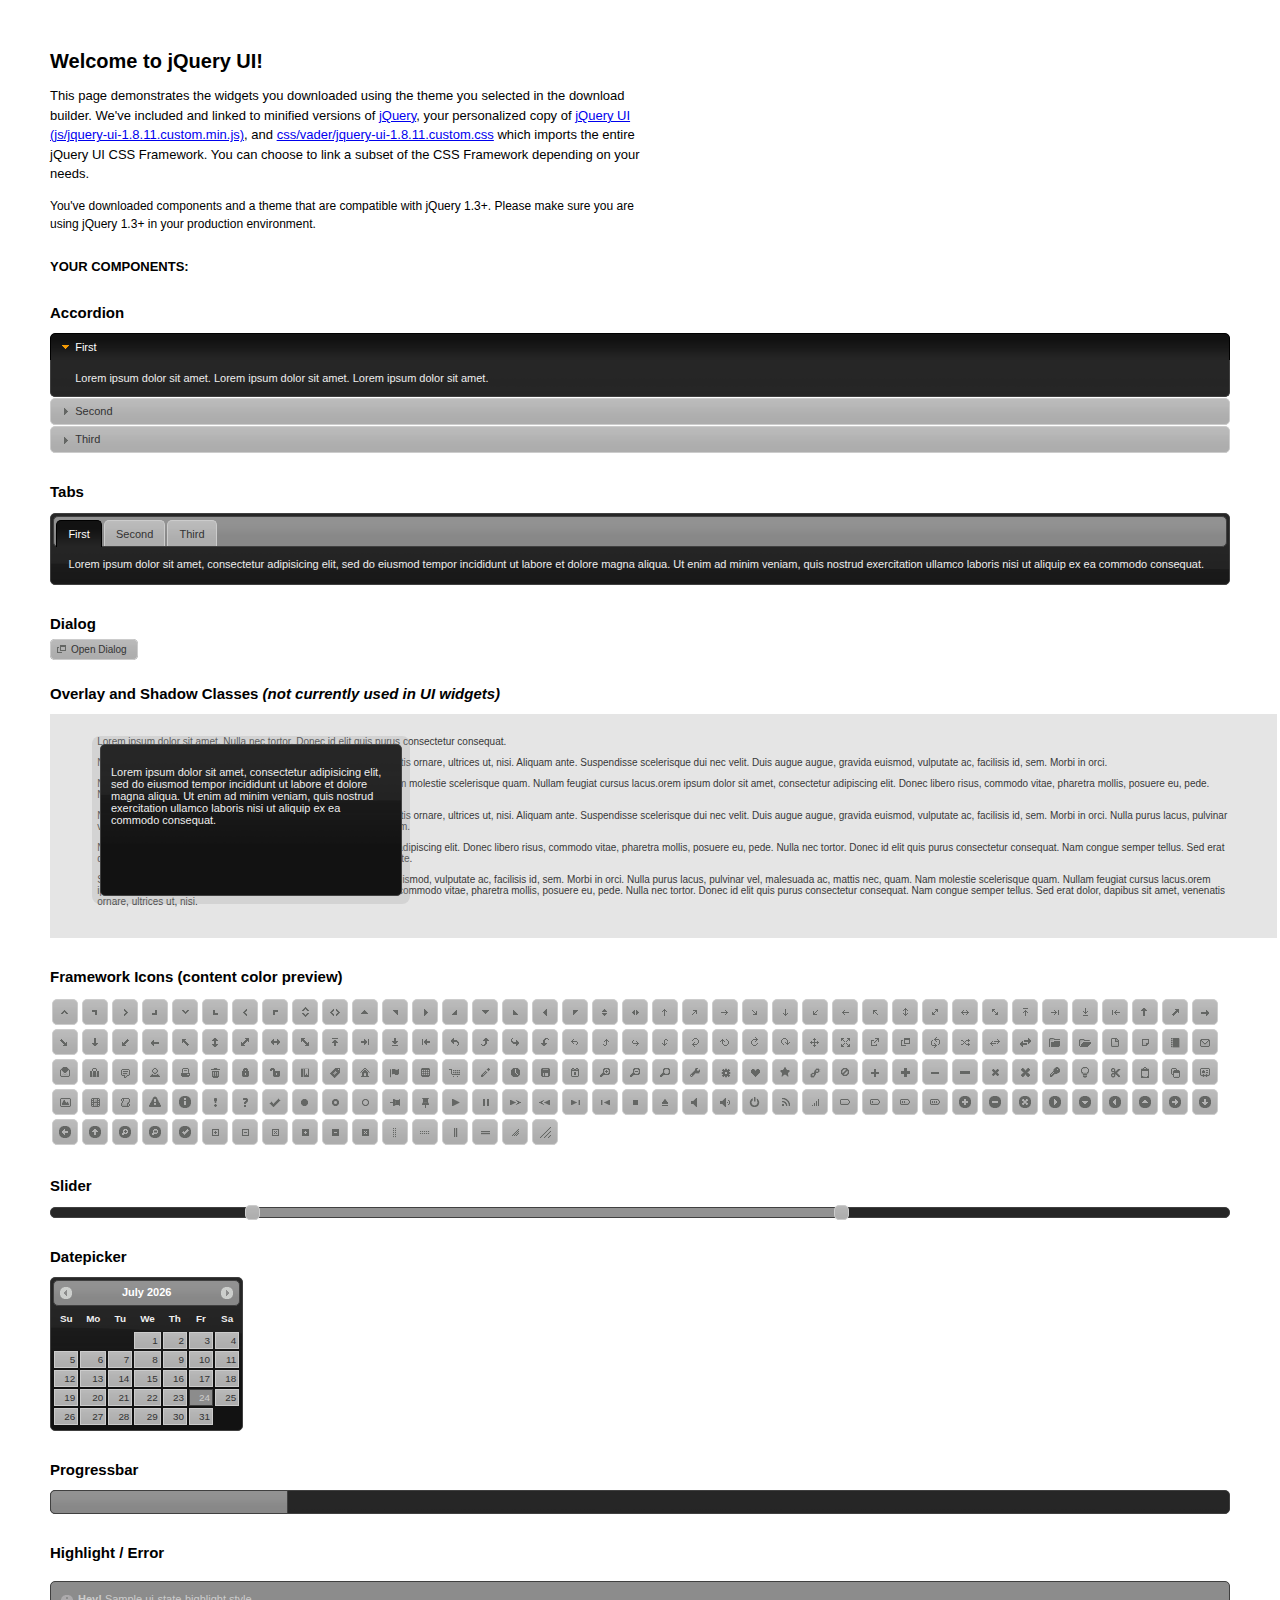
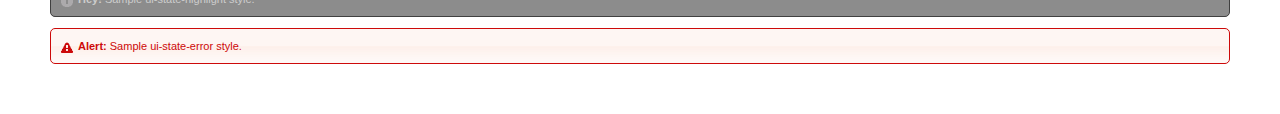
<file: src/jqueryui/index.html>
<!DOCTYPE html>
<html>
	<head>
		<meta http-equiv="Content-Type" content="text/html; charset=iso-8859-1" />
		<title>jQuery UI Example Page</title>
		<link type="text/css" href="css/vader/jquery-ui-1.8.11.custom.css" rel="stylesheet" />	
		<script type="text/javascript" src="js/jquery-1.5.1.min.js"></script>
		<script type="text/javascript" src="js/jquery-ui-1.8.11.custom.min.js"></script>
		<script type="text/javascript">
			$(function(){

				// Accordion
				$("#accordion").accordion({ header: "h3" });
	
				// Tabs
				$('#tabs').tabs();
	

				// Dialog			
				$('#dialog').dialog({
					autoOpen: false,
					width: 600,
					buttons: {
						"Ok": function() { 
							$(this).dialog("close"); 
						}, 
						"Cancel": function() { 
							$(this).dialog("close"); 
						} 
					}
				});
				
				// Dialog Link
				$('#dialog_link').click(function(){
					$('#dialog').dialog('open');
					return false;
				});

				// Datepicker
				$('#datepicker').datepicker({
					inline: true
				});
				
				// Slider
				$('#slider').slider({
					range: true,
					values: [17, 67]
				});
				
				// Progressbar
				$("#progressbar").progressbar({
					value: 20 
				});
				
				//hover states on the static widgets
				$('#dialog_link, ul#icons li').hover(
					function() { $(this).addClass('ui-state-hover'); }, 
					function() { $(this).removeClass('ui-state-hover'); }
				);
				
			});
		</script>
		<style type="text/css">
			/*demo page css*/
			body{ font: 62.5% "Trebuchet MS", sans-serif; margin: 50px;}
			.demoHeaders { margin-top: 2em; }
			#dialog_link {padding: .4em 1em .4em 20px;text-decoration: none;position: relative;}
			#dialog_link span.ui-icon {margin: 0 5px 0 0;position: absolute;left: .2em;top: 50%;margin-top: -8px;}
			ul#icons {margin: 0; padding: 0;}
			ul#icons li {margin: 2px; position: relative; padding: 4px 0; cursor: pointer; float: left;  list-style: none;}
			ul#icons span.ui-icon {float: left; margin: 0 4px;}
		</style>	
	</head>
	<body>
	<h1>Welcome to jQuery UI!</h1>
	<p style="font-size: 1.3em; line-height: 1.5; margin: 1em 0; width: 50%;">This page demonstrates the widgets you downloaded using the theme you selected in the download builder. We've included and linked to minified versions of <a href="js/jquery-1.5.1.min.js">jQuery</a>, your personalized copy of <a href="js/jquery-ui-1.8.11.custom.min.js">jQuery UI (js/jquery-ui-1.8.11.custom.min.js)</a>, and <a href="css/vader/jquery-ui-1.8.11.custom.css">css/vader/jquery-ui-1.8.11.custom.css</a> which imports the entire jQuery UI CSS Framework. You can choose to link a subset of the CSS Framework depending on your needs. </p>
	<p style="font-size: 1.2em; line-height: 1.5; margin: 1em 0; width: 50%;">You've downloaded components and a theme that are compatible with jQuery 1.3+. Please make sure you are using jQuery 1.3+ in your production environment.</p>	

	<p style="font-weight: bold; margin: 2em 0 1em; font-size: 1.3em;">YOUR COMPONENTS:</p>
		
		<!-- Accordion -->
		<h2 class="demoHeaders">Accordion</h2>
		<div id="accordion">
			<div>
				<h3><a href="#">First</a></h3>
				<div>Lorem ipsum dolor sit amet. Lorem ipsum dolor sit amet. Lorem ipsum dolor sit amet.</div>
			</div>
			<div>
				<h3><a href="#">Second</a></h3>
				<div>Phasellus mattis tincidunt nibh.</div>
			</div>
			<div>
				<h3><a href="#">Third</a></h3>
				<div>Nam dui erat, auctor a, dignissim quis.</div>
			</div>
		</div>
	
		<!-- Tabs -->
		<h2 class="demoHeaders">Tabs</h2>
		<div id="tabs">
			<ul>
				<li><a href="#tabs-1">First</a></li>
				<li><a href="#tabs-2">Second</a></li>
				<li><a href="#tabs-3">Third</a></li>
			</ul>
			<div id="tabs-1">Lorem ipsum dolor sit amet, consectetur adipisicing elit, sed do eiusmod tempor incididunt ut labore et dolore magna aliqua. Ut enim ad minim veniam, quis nostrud exercitation ullamco laboris nisi ut aliquip ex ea commodo consequat.</div>
			<div id="tabs-2">Phasellus mattis tincidunt nibh. Cras orci urna, blandit id, pretium vel, aliquet ornare, felis. Maecenas scelerisque sem non nisl. Fusce sed lorem in enim dictum bibendum.</div>
			<div id="tabs-3">Nam dui erat, auctor a, dignissim quis, sollicitudin eu, felis. Pellentesque nisi urna, interdum eget, sagittis et, consequat vestibulum, lacus. Mauris porttitor ullamcorper augue.</div>
		</div>
	
		<!-- Dialog NOTE: Dialog is not generated by UI in this demo so it can be visually styled in themeroller-->
		<h2 class="demoHeaders">Dialog</h2>
		<p><a href="#" id="dialog_link" class="ui-state-default ui-corner-all"><span class="ui-icon ui-icon-newwin"></span>Open Dialog</a></p>
		
		
		<h2 class="demoHeaders">Overlay and Shadow Classes <em>(not currently used in UI widgets)</em></h2>
		<div style="position: relative; width: 96%; height: 200px; padding:1% 4%; overflow:hidden;" class="fakewindowcontain">
			<p>Lorem ipsum dolor sit amet,  Nulla nec tortor. Donec id elit quis purus consectetur consequat. </p><p>Nam congue semper tellus. Sed erat dolor, dapibus sit amet, venenatis ornare, ultrices ut, nisi. Aliquam ante. Suspendisse scelerisque dui nec velit. Duis augue augue, gravida euismod, vulputate ac, facilisis id, sem. Morbi in orci. </p><p>Nulla purus lacus, pulvinar vel, malesuada ac, mattis nec, quam. Nam molestie scelerisque quam. Nullam feugiat cursus lacus.orem ipsum dolor sit amet, consectetur adipiscing elit. Donec libero risus, commodo vitae, pharetra mollis, posuere eu, pede. Nulla nec tortor. Donec id elit quis purus consectetur consequat. </p><p>Nam congue semper tellus. Sed erat dolor, dapibus sit amet, venenatis ornare, ultrices ut, nisi. Aliquam ante. Suspendisse scelerisque dui nec velit. Duis augue augue, gravida euismod, vulputate ac, facilisis id, sem. Morbi in orci. Nulla purus lacus, pulvinar vel, malesuada ac, mattis nec, quam. Nam molestie scelerisque quam. </p><p>Nullam feugiat cursus lacus.orem ipsum dolor sit amet, consectetur adipiscing elit. Donec libero risus, commodo vitae, pharetra mollis, posuere eu, pede. Nulla nec tortor. Donec id elit quis purus consectetur consequat. Nam congue semper tellus. Sed erat dolor, dapibus sit amet, venenatis ornare, ultrices ut, nisi. Aliquam ante. </p><p>Suspendisse scelerisque dui nec velit. Duis augue augue, gravida euismod, vulputate ac, facilisis id, sem. Morbi in orci. Nulla purus lacus, pulvinar vel, malesuada ac, mattis nec, quam. Nam molestie scelerisque quam. Nullam feugiat cursus lacus.orem ipsum dolor sit amet, consectetur adipiscing elit. Donec libero risus, commodo vitae, pharetra mollis, posuere eu, pede. Nulla nec tortor. Donec id elit quis purus consectetur consequat. Nam congue semper tellus. Sed erat dolor, dapibus sit amet, venenatis ornare, ultrices ut, nisi. </p>
			
			<!-- ui-dialog -->
			<div class="ui-overlay"><div class="ui-widget-overlay"></div><div class="ui-widget-shadow ui-corner-all" style="width: 302px; height: 152px; position: absolute; left: 50px; top: 30px;"></div></div>
			<div style="position: absolute; width: 280px; height: 130px;left: 50px; top: 30px; padding: 10px;" class="ui-widget ui-widget-content ui-corner-all">
				<div class="ui-dialog-content ui-widget-content" style="background: none; border: 0;">
					<p>Lorem ipsum dolor sit amet, consectetur adipisicing elit, sed do eiusmod tempor incididunt ut labore et dolore magna aliqua. Ut enim ad minim veniam, quis nostrud exercitation ullamco laboris nisi ut aliquip ex ea commodo consequat.</p>
				</div>
			</div>
		
		</div>

		
		<!-- ui-dialog -->
		<div id="dialog" title="Dialog Title">
			<p>Lorem ipsum dolor sit amet, consectetur adipisicing elit, sed do eiusmod tempor incididunt ut labore et dolore magna aliqua. Ut enim ad minim veniam, quis nostrud exercitation ullamco laboris nisi ut aliquip ex ea commodo consequat.</p>
		</div>
			
				
				
		<h2 class="demoHeaders">Framework Icons (content color preview)</h2>
		<ul id="icons" class="ui-widget ui-helper-clearfix">
		
		<li class="ui-state-default ui-corner-all" title=".ui-icon-carat-1-n"><span class="ui-icon ui-icon-carat-1-n"></span></li>
		<li class="ui-state-default ui-corner-all" title=".ui-icon-carat-1-ne"><span class="ui-icon ui-icon-carat-1-ne"></span></li>
		<li class="ui-state-default ui-corner-all" title=".ui-icon-carat-1-e"><span class="ui-icon ui-icon-carat-1-e"></span></li>
		
		<li class="ui-state-default ui-corner-all" title=".ui-icon-carat-1-se"><span class="ui-icon ui-icon-carat-1-se"></span></li>
		<li class="ui-state-default ui-corner-all" title=".ui-icon-carat-1-s"><span class="ui-icon ui-icon-carat-1-s"></span></li>
		<li class="ui-state-default ui-corner-all" title=".ui-icon-carat-1-sw"><span class="ui-icon ui-icon-carat-1-sw"></span></li>
		<li class="ui-state-default ui-corner-all" title=".ui-icon-carat-1-w"><span class="ui-icon ui-icon-carat-1-w"></span></li>
		<li class="ui-state-default ui-corner-all" title=".ui-icon-carat-1-nw"><span class="ui-icon ui-icon-carat-1-nw"></span></li>
		<li class="ui-state-default ui-corner-all" title=".ui-icon-carat-2-n-s"><span class="ui-icon ui-icon-carat-2-n-s"></span></li>
		<li class="ui-state-default ui-corner-all" title=".ui-icon-carat-2-e-w"><span class="ui-icon ui-icon-carat-2-e-w"></span></li>
		<li class="ui-state-default ui-corner-all" title=".ui-icon-triangle-1-n"><span class="ui-icon ui-icon-triangle-1-n"></span></li>
		<li class="ui-state-default ui-corner-all" title=".ui-icon-triangle-1-ne"><span class="ui-icon ui-icon-triangle-1-ne"></span></li>
		
		<li class="ui-state-default ui-corner-all" title=".ui-icon-triangle-1-e"><span class="ui-icon ui-icon-triangle-1-e"></span></li>
		<li class="ui-state-default ui-corner-all" title=".ui-icon-triangle-1-se"><span class="ui-icon ui-icon-triangle-1-se"></span></li>
		<li class="ui-state-default ui-corner-all" title=".ui-icon-triangle-1-s"><span class="ui-icon ui-icon-triangle-1-s"></span></li>
		<li class="ui-state-default ui-corner-all" title=".ui-icon-triangle-1-sw"><span class="ui-icon ui-icon-triangle-1-sw"></span></li>
		<li class="ui-state-default ui-corner-all" title=".ui-icon-triangle-1-w"><span class="ui-icon ui-icon-triangle-1-w"></span></li>
		<li class="ui-state-default ui-corner-all" title=".ui-icon-triangle-1-nw"><span class="ui-icon ui-icon-triangle-1-nw"></span></li>
		<li class="ui-state-default ui-corner-all" title=".ui-icon-triangle-2-n-s"><span class="ui-icon ui-icon-triangle-2-n-s"></span></li>
		<li class="ui-state-default ui-corner-all" title=".ui-icon-triangle-2-e-w"><span class="ui-icon ui-icon-triangle-2-e-w"></span></li>
		<li class="ui-state-default ui-corner-all" title=".ui-icon-arrow-1-n"><span class="ui-icon ui-icon-arrow-1-n"></span></li>
		
		<li class="ui-state-default ui-corner-all" title=".ui-icon-arrow-1-ne"><span class="ui-icon ui-icon-arrow-1-ne"></span></li>
		<li class="ui-state-default ui-corner-all" title=".ui-icon-arrow-1-e"><span class="ui-icon ui-icon-arrow-1-e"></span></li>
		<li class="ui-state-default ui-corner-all" title=".ui-icon-arrow-1-se"><span class="ui-icon ui-icon-arrow-1-se"></span></li>
		<li class="ui-state-default ui-corner-all" title=".ui-icon-arrow-1-s"><span class="ui-icon ui-icon-arrow-1-s"></span></li>
		<li class="ui-state-default ui-corner-all" title=".ui-icon-arrow-1-sw"><span class="ui-icon ui-icon-arrow-1-sw"></span></li>
		<li class="ui-state-default ui-corner-all" title=".ui-icon-arrow-1-w"><span class="ui-icon ui-icon-arrow-1-w"></span></li>
		<li class="ui-state-default ui-corner-all" title=".ui-icon-arrow-1-nw"><span class="ui-icon ui-icon-arrow-1-nw"></span></li>
		<li class="ui-state-default ui-corner-all" title=".ui-icon-arrow-2-n-s"><span class="ui-icon ui-icon-arrow-2-n-s"></span></li>
		<li class="ui-state-default ui-corner-all" title=".ui-icon-arrow-2-ne-sw"><span class="ui-icon ui-icon-arrow-2-ne-sw"></span></li>
		
		<li class="ui-state-default ui-corner-all" title=".ui-icon-arrow-2-e-w"><span class="ui-icon ui-icon-arrow-2-e-w"></span></li>
		<li class="ui-state-default ui-corner-all" title=".ui-icon-arrow-2-se-nw"><span class="ui-icon ui-icon-arrow-2-se-nw"></span></li>
		<li class="ui-state-default ui-corner-all" title=".ui-icon-arrowstop-1-n"><span class="ui-icon ui-icon-arrowstop-1-n"></span></li>
		<li class="ui-state-default ui-corner-all" title=".ui-icon-arrowstop-1-e"><span class="ui-icon ui-icon-arrowstop-1-e"></span></li>
		<li class="ui-state-default ui-corner-all" title=".ui-icon-arrowstop-1-s"><span class="ui-icon ui-icon-arrowstop-1-s"></span></li>
		<li class="ui-state-default ui-corner-all" title=".ui-icon-arrowstop-1-w"><span class="ui-icon ui-icon-arrowstop-1-w"></span></li>
		<li class="ui-state-default ui-corner-all" title=".ui-icon-arrowthick-1-n"><span class="ui-icon ui-icon-arrowthick-1-n"></span></li>
		<li class="ui-state-default ui-corner-all" title=".ui-icon-arrowthick-1-ne"><span class="ui-icon ui-icon-arrowthick-1-ne"></span></li>
		<li class="ui-state-default ui-corner-all" title=".ui-icon-arrowthick-1-e"><span class="ui-icon ui-icon-arrowthick-1-e"></span></li>
		
		<li class="ui-state-default ui-corner-all" title=".ui-icon-arrowthick-1-se"><span class="ui-icon ui-icon-arrowthick-1-se"></span></li>
		<li class="ui-state-default ui-corner-all" title=".ui-icon-arrowthick-1-s"><span class="ui-icon ui-icon-arrowthick-1-s"></span></li>
		<li class="ui-state-default ui-corner-all" title=".ui-icon-arrowthick-1-sw"><span class="ui-icon ui-icon-arrowthick-1-sw"></span></li>
		<li class="ui-state-default ui-corner-all" title=".ui-icon-arrowthick-1-w"><span class="ui-icon ui-icon-arrowthick-1-w"></span></li>
		<li class="ui-state-default ui-corner-all" title=".ui-icon-arrowthick-1-nw"><span class="ui-icon ui-icon-arrowthick-1-nw"></span></li>
		<li class="ui-state-default ui-corner-all" title=".ui-icon-arrowthick-2-n-s"><span class="ui-icon ui-icon-arrowthick-2-n-s"></span></li>
		<li class="ui-state-default ui-corner-all" title=".ui-icon-arrowthick-2-ne-sw"><span class="ui-icon ui-icon-arrowthick-2-ne-sw"></span></li>
		<li class="ui-state-default ui-corner-all" title=".ui-icon-arrowthick-2-e-w"><span class="ui-icon ui-icon-arrowthick-2-e-w"></span></li>
		<li class="ui-state-default ui-corner-all" title=".ui-icon-arrowthick-2-se-nw"><span class="ui-icon ui-icon-arrowthick-2-se-nw"></span></li>
		
		<li class="ui-state-default ui-corner-all" title=".ui-icon-arrowthickstop-1-n"><span class="ui-icon ui-icon-arrowthickstop-1-n"></span></li>
		<li class="ui-state-default ui-corner-all" title=".ui-icon-arrowthickstop-1-e"><span class="ui-icon ui-icon-arrowthickstop-1-e"></span></li>
		<li class="ui-state-default ui-corner-all" title=".ui-icon-arrowthickstop-1-s"><span class="ui-icon ui-icon-arrowthickstop-1-s"></span></li>
		<li class="ui-state-default ui-corner-all" title=".ui-icon-arrowthickstop-1-w"><span class="ui-icon ui-icon-arrowthickstop-1-w"></span></li>
		<li class="ui-state-default ui-corner-all" title=".ui-icon-arrowreturnthick-1-w"><span class="ui-icon ui-icon-arrowreturnthick-1-w"></span></li>
		<li class="ui-state-default ui-corner-all" title=".ui-icon-arrowreturnthick-1-n"><span class="ui-icon ui-icon-arrowreturnthick-1-n"></span></li>
		<li class="ui-state-default ui-corner-all" title=".ui-icon-arrowreturnthick-1-e"><span class="ui-icon ui-icon-arrowreturnthick-1-e"></span></li>
		<li class="ui-state-default ui-corner-all" title=".ui-icon-arrowreturnthick-1-s"><span class="ui-icon ui-icon-arrowreturnthick-1-s"></span></li>
		<li class="ui-state-default ui-corner-all" title=".ui-icon-arrowreturn-1-w"><span class="ui-icon ui-icon-arrowreturn-1-w"></span></li>
		
		<li class="ui-state-default ui-corner-all" title=".ui-icon-arrowreturn-1-n"><span class="ui-icon ui-icon-arrowreturn-1-n"></span></li>
		<li class="ui-state-default ui-corner-all" title=".ui-icon-arrowreturn-1-e"><span class="ui-icon ui-icon-arrowreturn-1-e"></span></li>
		<li class="ui-state-default ui-corner-all" title=".ui-icon-arrowreturn-1-s"><span class="ui-icon ui-icon-arrowreturn-1-s"></span></li>
		<li class="ui-state-default ui-corner-all" title=".ui-icon-arrowrefresh-1-w"><span class="ui-icon ui-icon-arrowrefresh-1-w"></span></li>
		<li class="ui-state-default ui-corner-all" title=".ui-icon-arrowrefresh-1-n"><span class="ui-icon ui-icon-arrowrefresh-1-n"></span></li>
		<li class="ui-state-default ui-corner-all" title=".ui-icon-arrowrefresh-1-e"><span class="ui-icon ui-icon-arrowrefresh-1-e"></span></li>
		<li class="ui-state-default ui-corner-all" title=".ui-icon-arrowrefresh-1-s"><span class="ui-icon ui-icon-arrowrefresh-1-s"></span></li>
		<li class="ui-state-default ui-corner-all" title=".ui-icon-arrow-4"><span class="ui-icon ui-icon-arrow-4"></span></li>
		<li class="ui-state-default ui-corner-all" title=".ui-icon-arrow-4-diag"><span class="ui-icon ui-icon-arrow-4-diag"></span></li>
		
		<li class="ui-state-default ui-corner-all" title=".ui-icon-extlink"><span class="ui-icon ui-icon-extlink"></span></li>
		<li class="ui-state-default ui-corner-all" title=".ui-icon-newwin"><span class="ui-icon ui-icon-newwin"></span></li>
		<li class="ui-state-default ui-corner-all" title=".ui-icon-refresh"><span class="ui-icon ui-icon-refresh"></span></li>
		<li class="ui-state-default ui-corner-all" title=".ui-icon-shuffle"><span class="ui-icon ui-icon-shuffle"></span></li>
		<li class="ui-state-default ui-corner-all" title=".ui-icon-transfer-e-w"><span class="ui-icon ui-icon-transfer-e-w"></span></li>
		<li class="ui-state-default ui-corner-all" title=".ui-icon-transferthick-e-w"><span class="ui-icon ui-icon-transferthick-e-w"></span></li>
		<li class="ui-state-default ui-corner-all" title=".ui-icon-folder-collapsed"><span class="ui-icon ui-icon-folder-collapsed"></span></li>
		<li class="ui-state-default ui-corner-all" title=".ui-icon-folder-open"><span class="ui-icon ui-icon-folder-open"></span></li>
		<li class="ui-state-default ui-corner-all" title=".ui-icon-document"><span class="ui-icon ui-icon-document"></span></li>
		
		<li class="ui-state-default ui-corner-all" title=".ui-icon-document-b"><span class="ui-icon ui-icon-document-b"></span></li>
		<li class="ui-state-default ui-corner-all" title=".ui-icon-note"><span class="ui-icon ui-icon-note"></span></li>
		<li class="ui-state-default ui-corner-all" title=".ui-icon-mail-closed"><span class="ui-icon ui-icon-mail-closed"></span></li>
		<li class="ui-state-default ui-corner-all" title=".ui-icon-mail-open"><span class="ui-icon ui-icon-mail-open"></span></li>
		<li class="ui-state-default ui-corner-all" title=".ui-icon-suitcase"><span class="ui-icon ui-icon-suitcase"></span></li>
		<li class="ui-state-default ui-corner-all" title=".ui-icon-comment"><span class="ui-icon ui-icon-comment"></span></li>
		<li class="ui-state-default ui-corner-all" title=".ui-icon-person"><span class="ui-icon ui-icon-person"></span></li>
		<li class="ui-state-default ui-corner-all" title=".ui-icon-print"><span class="ui-icon ui-icon-print"></span></li>
		<li class="ui-state-default ui-corner-all" title=".ui-icon-trash"><span class="ui-icon ui-icon-trash"></span></li>
		
		<li class="ui-state-default ui-corner-all" title=".ui-icon-locked"><span class="ui-icon ui-icon-locked"></span></li>
		<li class="ui-state-default ui-corner-all" title=".ui-icon-unlocked"><span class="ui-icon ui-icon-unlocked"></span></li>
		<li class="ui-state-default ui-corner-all" title=".ui-icon-bookmark"><span class="ui-icon ui-icon-bookmark"></span></li>
		<li class="ui-state-default ui-corner-all" title=".ui-icon-tag"><span class="ui-icon ui-icon-tag"></span></li>
		<li class="ui-state-default ui-corner-all" title=".ui-icon-home"><span class="ui-icon ui-icon-home"></span></li>
		<li class="ui-state-default ui-corner-all" title=".ui-icon-flag"><span class="ui-icon ui-icon-flag"></span></li>
		<li class="ui-state-default ui-corner-all" title=".ui-icon-calculator"><span class="ui-icon ui-icon-calculator"></span></li>
		<li class="ui-state-default ui-corner-all" title=".ui-icon-cart"><span class="ui-icon ui-icon-cart"></span></li>
		<li class="ui-state-default ui-corner-all" title=".ui-icon-pencil"><span class="ui-icon ui-icon-pencil"></span></li>
		
		<li class="ui-state-default ui-corner-all" title=".ui-icon-clock"><span class="ui-icon ui-icon-clock"></span></li>
		<li class="ui-state-default ui-corner-all" title=".ui-icon-disk"><span class="ui-icon ui-icon-disk"></span></li>
		<li class="ui-state-default ui-corner-all" title=".ui-icon-calendar"><span class="ui-icon ui-icon-calendar"></span></li>
		<li class="ui-state-default ui-corner-all" title=".ui-icon-zoomin"><span class="ui-icon ui-icon-zoomin"></span></li>
		<li class="ui-state-default ui-corner-all" title=".ui-icon-zoomout"><span class="ui-icon ui-icon-zoomout"></span></li>
		<li class="ui-state-default ui-corner-all" title=".ui-icon-search"><span class="ui-icon ui-icon-search"></span></li>
		<li class="ui-state-default ui-corner-all" title=".ui-icon-wrench"><span class="ui-icon ui-icon-wrench"></span></li>
		<li class="ui-state-default ui-corner-all" title=".ui-icon-gear"><span class="ui-icon ui-icon-gear"></span></li>
		<li class="ui-state-default ui-corner-all" title=".ui-icon-heart"><span class="ui-icon ui-icon-heart"></span></li>
		
		<li class="ui-state-default ui-corner-all" title=".ui-icon-star"><span class="ui-icon ui-icon-star"></span></li>
		<li class="ui-state-default ui-corner-all" title=".ui-icon-link"><span class="ui-icon ui-icon-link"></span></li>
		<li class="ui-state-default ui-corner-all" title=".ui-icon-cancel"><span class="ui-icon ui-icon-cancel"></span></li>
		<li class="ui-state-default ui-corner-all" title=".ui-icon-plus"><span class="ui-icon ui-icon-plus"></span></li>
		<li class="ui-state-default ui-corner-all" title=".ui-icon-plusthick"><span class="ui-icon ui-icon-plusthick"></span></li>
		<li class="ui-state-default ui-corner-all" title=".ui-icon-minus"><span class="ui-icon ui-icon-minus"></span></li>
		<li class="ui-state-default ui-corner-all" title=".ui-icon-minusthick"><span class="ui-icon ui-icon-minusthick"></span></li>
		<li class="ui-state-default ui-corner-all" title=".ui-icon-close"><span class="ui-icon ui-icon-close"></span></li>
		<li class="ui-state-default ui-corner-all" title=".ui-icon-closethick"><span class="ui-icon ui-icon-closethick"></span></li>
		
		<li class="ui-state-default ui-corner-all" title=".ui-icon-key"><span class="ui-icon ui-icon-key"></span></li>
		<li class="ui-state-default ui-corner-all" title=".ui-icon-lightbulb"><span class="ui-icon ui-icon-lightbulb"></span></li>
		<li class="ui-state-default ui-corner-all" title=".ui-icon-scissors"><span class="ui-icon ui-icon-scissors"></span></li>
		<li class="ui-state-default ui-corner-all" title=".ui-icon-clipboard"><span class="ui-icon ui-icon-clipboard"></span></li>
		<li class="ui-state-default ui-corner-all" title=".ui-icon-copy"><span class="ui-icon ui-icon-copy"></span></li>
		<li class="ui-state-default ui-corner-all" title=".ui-icon-contact"><span class="ui-icon ui-icon-contact"></span></li>
		<li class="ui-state-default ui-corner-all" title=".ui-icon-image"><span class="ui-icon ui-icon-image"></span></li>
		<li class="ui-state-default ui-corner-all" title=".ui-icon-video"><span class="ui-icon ui-icon-video"></span></li>
		<li class="ui-state-default ui-corner-all" title=".ui-icon-script"><span class="ui-icon ui-icon-script"></span></li>
		<li class="ui-state-default ui-corner-all" title=".ui-icon-alert"><span class="ui-icon ui-icon-alert"></span></li>
		
		<li class="ui-state-default ui-corner-all" title=".ui-icon-info"><span class="ui-icon ui-icon-info"></span></li>
		<li class="ui-state-default ui-corner-all" title=".ui-icon-notice"><span class="ui-icon ui-icon-notice"></span></li>
		<li class="ui-state-default ui-corner-all" title=".ui-icon-help"><span class="ui-icon ui-icon-help"></span></li>
		<li class="ui-state-default ui-corner-all" title=".ui-icon-check"><span class="ui-icon ui-icon-check"></span></li>
		<li class="ui-state-default ui-corner-all" title=".ui-icon-bullet"><span class="ui-icon ui-icon-bullet"></span></li>
		<li class="ui-state-default ui-corner-all" title=".ui-icon-radio-off"><span class="ui-icon ui-icon-radio-off"></span></li>
		<li class="ui-state-default ui-corner-all" title=".ui-icon-radio-on"><span class="ui-icon ui-icon-radio-on"></span></li>
		<li class="ui-state-default ui-corner-all" title=".ui-icon-pin-w"><span class="ui-icon ui-icon-pin-w"></span></li>
		<li class="ui-state-default ui-corner-all" title=".ui-icon-pin-s"><span class="ui-icon ui-icon-pin-s"></span></li>
		<li class="ui-state-default ui-corner-all" title=".ui-icon-play"><span class="ui-icon ui-icon-play"></span></li>
		<li class="ui-state-default ui-corner-all" title=".ui-icon-pause"><span class="ui-icon ui-icon-pause"></span></li>
		
		<li class="ui-state-default ui-corner-all" title=".ui-icon-seek-next"><span class="ui-icon ui-icon-seek-next"></span></li>
		<li class="ui-state-default ui-corner-all" title=".ui-icon-seek-prev"><span class="ui-icon ui-icon-seek-prev"></span></li>
		<li class="ui-state-default ui-corner-all" title=".ui-icon-seek-end"><span class="ui-icon ui-icon-seek-end"></span></li>
		<li class="ui-state-default ui-corner-all" title=".ui-icon-seek-first"><span class="ui-icon ui-icon-seek-first"></span></li>
		<li class="ui-state-default ui-corner-all" title=".ui-icon-stop"><span class="ui-icon ui-icon-stop"></span></li>
		<li class="ui-state-default ui-corner-all" title=".ui-icon-eject"><span class="ui-icon ui-icon-eject"></span></li>
		<li class="ui-state-default ui-corner-all" title=".ui-icon-volume-off"><span class="ui-icon ui-icon-volume-off"></span></li>
		<li class="ui-state-default ui-corner-all" title=".ui-icon-volume-on"><span class="ui-icon ui-icon-volume-on"></span></li>
		<li class="ui-state-default ui-corner-all" title=".ui-icon-power"><span class="ui-icon ui-icon-power"></span></li>
		
		<li class="ui-state-default ui-corner-all" title=".ui-icon-signal-diag"><span class="ui-icon ui-icon-signal-diag"></span></li>
		<li class="ui-state-default ui-corner-all" title=".ui-icon-signal"><span class="ui-icon ui-icon-signal"></span></li>
		<li class="ui-state-default ui-corner-all" title=".ui-icon-battery-0"><span class="ui-icon ui-icon-battery-0"></span></li>
		<li class="ui-state-default ui-corner-all" title=".ui-icon-battery-1"><span class="ui-icon ui-icon-battery-1"></span></li>
		<li class="ui-state-default ui-corner-all" title=".ui-icon-battery-2"><span class="ui-icon ui-icon-battery-2"></span></li>
		<li class="ui-state-default ui-corner-all" title=".ui-icon-battery-3"><span class="ui-icon ui-icon-battery-3"></span></li>
		<li class="ui-state-default ui-corner-all" title=".ui-icon-circle-plus"><span class="ui-icon ui-icon-circle-plus"></span></li>
		<li class="ui-state-default ui-corner-all" title=".ui-icon-circle-minus"><span class="ui-icon ui-icon-circle-minus"></span></li>
		<li class="ui-state-default ui-corner-all" title=".ui-icon-circle-close"><span class="ui-icon ui-icon-circle-close"></span></li>
		
		<li class="ui-state-default ui-corner-all" title=".ui-icon-circle-triangle-e"><span class="ui-icon ui-icon-circle-triangle-e"></span></li>
		<li class="ui-state-default ui-corner-all" title=".ui-icon-circle-triangle-s"><span class="ui-icon ui-icon-circle-triangle-s"></span></li>
		<li class="ui-state-default ui-corner-all" title=".ui-icon-circle-triangle-w"><span class="ui-icon ui-icon-circle-triangle-w"></span></li>
		<li class="ui-state-default ui-corner-all" title=".ui-icon-circle-triangle-n"><span class="ui-icon ui-icon-circle-triangle-n"></span></li>
		<li class="ui-state-default ui-corner-all" title=".ui-icon-circle-arrow-e"><span class="ui-icon ui-icon-circle-arrow-e"></span></li>
		<li class="ui-state-default ui-corner-all" title=".ui-icon-circle-arrow-s"><span class="ui-icon ui-icon-circle-arrow-s"></span></li>
		<li class="ui-state-default ui-corner-all" title=".ui-icon-circle-arrow-w"><span class="ui-icon ui-icon-circle-arrow-w"></span></li>
		<li class="ui-state-default ui-corner-all" title=".ui-icon-circle-arrow-n"><span class="ui-icon ui-icon-circle-arrow-n"></span></li>
		<li class="ui-state-default ui-corner-all" title=".ui-icon-circle-zoomin"><span class="ui-icon ui-icon-circle-zoomin"></span></li>
		
		<li class="ui-state-default ui-corner-all" title=".ui-icon-circle-zoomout"><span class="ui-icon ui-icon-circle-zoomout"></span></li>
		<li class="ui-state-default ui-corner-all" title=".ui-icon-circle-check"><span class="ui-icon ui-icon-circle-check"></span></li>
		<li class="ui-state-default ui-corner-all" title=".ui-icon-circlesmall-plus"><span class="ui-icon ui-icon-circlesmall-plus"></span></li>
		<li class="ui-state-default ui-corner-all" title=".ui-icon-circlesmall-minus"><span class="ui-icon ui-icon-circlesmall-minus"></span></li>
		<li class="ui-state-default ui-corner-all" title=".ui-icon-circlesmall-close"><span class="ui-icon ui-icon-circlesmall-close"></span></li>
		<li class="ui-state-default ui-corner-all" title=".ui-icon-squaresmall-plus"><span class="ui-icon ui-icon-squaresmall-plus"></span></li>
		<li class="ui-state-default ui-corner-all" title=".ui-icon-squaresmall-minus"><span class="ui-icon ui-icon-squaresmall-minus"></span></li>
		<li class="ui-state-default ui-corner-all" title=".ui-icon-squaresmall-close"><span class="ui-icon ui-icon-squaresmall-close"></span></li>
		<li class="ui-state-default ui-corner-all" title=".ui-icon-grip-dotted-vertical"><span class="ui-icon ui-icon-grip-dotted-vertical"></span></li>
		
		<li class="ui-state-default ui-corner-all" title=".ui-icon-grip-dotted-horizontal"><span class="ui-icon ui-icon-grip-dotted-horizontal"></span></li>
		<li class="ui-state-default ui-corner-all" title=".ui-icon-grip-solid-vertical"><span class="ui-icon ui-icon-grip-solid-vertical"></span></li>
		<li class="ui-state-default ui-corner-all" title=".ui-icon-grip-solid-horizontal"><span class="ui-icon ui-icon-grip-solid-horizontal"></span></li>
		<li class="ui-state-default ui-corner-all" title=".ui-icon-gripsmall-diagonal-se"><span class="ui-icon ui-icon-gripsmall-diagonal-se"></span></li>
		<li class="ui-state-default ui-corner-all" title=".ui-icon-grip-diagonal-se"><span class="ui-icon ui-icon-grip-diagonal-se"></span></li>
		</ul>

	
		<!-- Slider -->
		<h2 class="demoHeaders">Slider</h2>
		<div id="slider"></div>
	
		<!-- Datepicker -->
		<h2 class="demoHeaders">Datepicker</h2>
		<div id="datepicker"></div>
	
		<!-- Progressbar -->
		<h2 class="demoHeaders">Progressbar</h2>	
		<div id="progressbar"></div>
			
		<!-- Highlight / Error -->
		<h2 class="demoHeaders">Highlight / Error</h2>
		<div class="ui-widget">
			<div class="ui-state-highlight ui-corner-all" style="margin-top: 20px; padding: 0 .7em;"> 
				<p><span class="ui-icon ui-icon-info" style="float: left; margin-right: .3em;"></span>
				<strong>Hey!</strong> Sample ui-state-highlight style.</p>
			</div>
		</div>
		<br/>
		<div class="ui-widget">
			<div class="ui-state-error ui-corner-all" style="padding: 0 .7em;"> 
				<p><span class="ui-icon ui-icon-alert" style="float: left; margin-right: .3em;"></span> 
				<strong>Alert:</strong> Sample ui-state-error style.</p>
			</div>
		</div>

	</body>
</html>
</file>
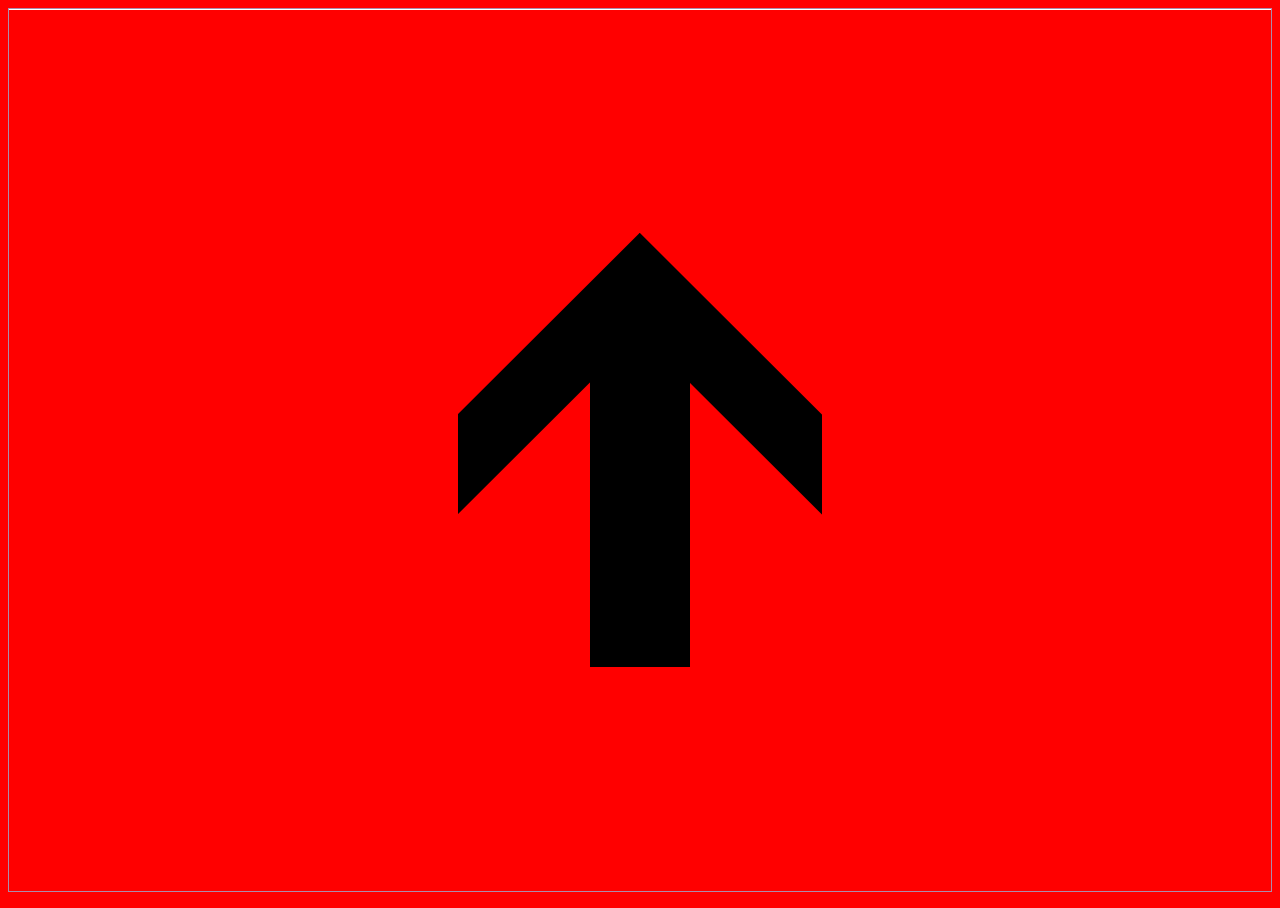
<file: notld/lift/static/index.html>
<html>
    <head>
        <script type="text/javascript" src="jquery-1.6.4.min.js"></script>
        <link rel="stylesheet" type="text/css" href="style.css" />
    </head>
    <body>
        <form name="button" action="." method="post">
            <input id="button" type="button" />
        </form>
        <script type="text/javascript">
            $("#button").click( function() {
                    $.post('/lift', function(data) {
                    $('#button').html(data);
                });
            });
           
        </script>
    </body>
</html>
</file>
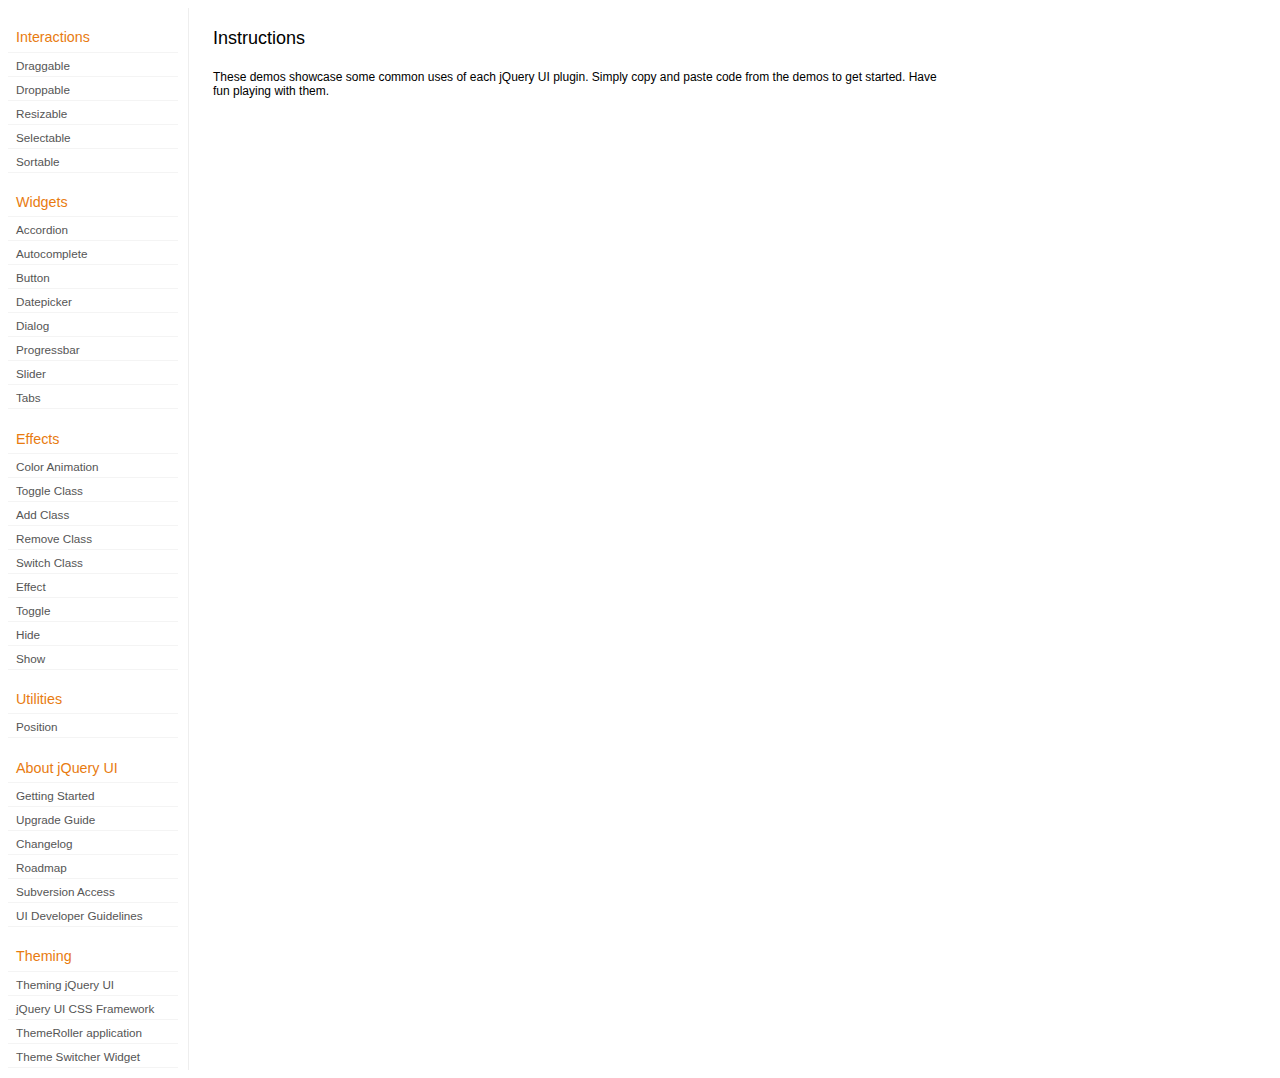
<file: src/jqueryui/development-bundle/demos/index.html>
<!DOCTYPE html>
<html lang="en">
<head>
	<meta charset="utf-8">
	<title>jQuery UI Demos</title>
	<link rel="stylesheet" href="../themes/base/jquery.ui.all.css">
	<link rel="stylesheet" href="demos.css">
	<script src="../jquery-1.5.1.js"></script>
	<script src="../external/jquery.bgiframe-2.1.2.js"></script>
	<script src="../ui/jquery.ui.core.js"></script>
	<script src="../ui/jquery.ui.widget.js"></script>
	<script src="../ui/jquery.ui.mouse.js"></script>
	<script src="../ui/jquery.ui.accordion.js"></script>
	<script src="../ui/jquery.ui.autocomplete.js"></script>
	<script src="../ui/jquery.ui.button.js"></script>
	<script src="../ui/jquery.ui.datepicker.js"></script>
	<script src="../ui/jquery.ui.dialog.js"></script>
	<script src="../ui/jquery.ui.draggable.js"></script>
	<script src="../ui/jquery.ui.droppable.js"></script>
	<script src="../ui/jquery.ui.position.js"></script>
	<script src="../ui/jquery.ui.progressbar.js"></script>
	<script src="../ui/jquery.ui.resizable.js"></script>
	<script src="../ui/jquery.ui.selectable.js"></script>
	<script src="../ui/jquery.ui.slider.js"></script>
	<script src="../ui/jquery.ui.sortable.js"></script>
	<script src="../ui/jquery.ui.tabs.js"></script>
	<script src="../ui/jquery.effects.core.js"></script>
	<script src="../ui/jquery.effects.blind.js"></script>
	<script src="../ui/jquery.effects.bounce.js"></script>
	<script src="../ui/jquery.effects.clip.js"></script>
	<script src="../ui/jquery.effects.drop.js"></script>
	<script src="../ui/jquery.effects.explode.js"></script>
	<script src="../ui/jquery.effects.fold.js"></script>
	<script src="../ui/jquery.effects.highlight.js"></script>
	<script src="../ui/jquery.effects.pulsate.js"></script>
	<script src="../ui/jquery.effects.scale.js"></script>
	<script src="../ui/jquery.effects.shake.js"></script>
	<script src="../ui/jquery.effects.slide.js"></script>
	<script src="../ui/jquery.effects.transfer.js"></script>
	<script src="../ui/i18n/jquery.ui.datepicker-af.js"></script>
	<script src="../ui/i18n/jquery.ui.datepicker-ar.js"></script>
	<script src="../ui/i18n/jquery.ui.datepicker-ar-DZ.js"></script>
	<script src="../ui/i18n/jquery.ui.datepicker-az.js"></script>
	<script src="../ui/i18n/jquery.ui.datepicker-bs.js"></script>
	<script src="../ui/i18n/jquery.ui.datepicker-bg.js"></script>
	<script src="../ui/i18n/jquery.ui.datepicker-ca.js"></script>
	<script src="../ui/i18n/jquery.ui.datepicker-cs.js"></script>
	<script src="../ui/i18n/jquery.ui.datepicker-da.js"></script>
	<script src="../ui/i18n/jquery.ui.datepicker-de.js"></script>
	<script src="../ui/i18n/jquery.ui.datepicker-el.js"></script>
	<script src="../ui/i18n/jquery.ui.datepicker-en-AU.js"></script>
	<script src="../ui/i18n/jquery.ui.datepicker-en-GB.js"></script>
	<script src="../ui/i18n/jquery.ui.datepicker-en-NZ.js"></script>
	<script src="../ui/i18n/jquery.ui.datepicker-eo.js"></script>
	<script src="../ui/i18n/jquery.ui.datepicker-es.js"></script>
	<script src="../ui/i18n/jquery.ui.datepicker-et.js"></script>
	<script src="../ui/i18n/jquery.ui.datepicker-eu.js"></script>
	<script src="../ui/i18n/jquery.ui.datepicker-fa.js"></script>
	<script src="../ui/i18n/jquery.ui.datepicker-fi.js"></script>
	<script src="../ui/i18n/jquery.ui.datepicker-fo.js"></script>
	<script src="../ui/i18n/jquery.ui.datepicker-fr.js"></script>
	<script src="../ui/i18n/jquery.ui.datepicker-fr-CH.js"></script>
	<script src="../ui/i18n/jquery.ui.datepicker-gl.js"></script>
	<script src="../ui/i18n/jquery.ui.datepicker-he.js"></script>
	<script src="../ui/i18n/jquery.ui.datepicker-hr.js"></script>
	<script src="../ui/i18n/jquery.ui.datepicker-hu.js"></script>
	<script src="../ui/i18n/jquery.ui.datepicker-hy.js"></script>
	<script src="../ui/i18n/jquery.ui.datepicker-id.js"></script>
	<script src="../ui/i18n/jquery.ui.datepicker-is.js"></script>
	<script src="../ui/i18n/jquery.ui.datepicker-it.js"></script>
	<script src="../ui/i18n/jquery.ui.datepicker-ja.js"></script>
	<script src="../ui/i18n/jquery.ui.datepicker-ko.js"></script>
	<script src="../ui/i18n/jquery.ui.datepicker-kz.js"></script>
	<script src="../ui/i18n/jquery.ui.datepicker-lt.js"></script>
	<script src="../ui/i18n/jquery.ui.datepicker-lv.js"></script>
	<script src="../ui/i18n/jquery.ui.datepicker-ml.js"></script>
	<script src="../ui/i18n/jquery.ui.datepicker-ms.js"></script>
	<script src="../ui/i18n/jquery.ui.datepicker-nl.js"></script>
	<script src="../ui/i18n/jquery.ui.datepicker-no.js"></script>
	<script src="../ui/i18n/jquery.ui.datepicker-pl.js"></script>
	<script src="../ui/i18n/jquery.ui.datepicker-pt.js"></script>
	<script src="../ui/i18n/jquery.ui.datepicker-pt-BR.js"></script>
	<script src="../ui/i18n/jquery.ui.datepicker-rm.js"></script>
	<script src="../ui/i18n/jquery.ui.datepicker-ro.js"></script>
	<script src="../ui/i18n/jquery.ui.datepicker-ru.js"></script>
	<script src="../ui/i18n/jquery.ui.datepicker-sk.js"></script>
	<script src="../ui/i18n/jquery.ui.datepicker-sl.js"></script>
	<script src="../ui/i18n/jquery.ui.datepicker-sq.js"></script>
	<script src="../ui/i18n/jquery.ui.datepicker-sr.js"></script>
	<script src="../ui/i18n/jquery.ui.datepicker-sr-SR.js"></script>
	<script src="../ui/i18n/jquery.ui.datepicker-sv.js"></script>
	<script src="../ui/i18n/jquery.ui.datepicker-ta.js"></script>
	<script src="../ui/i18n/jquery.ui.datepicker-th.js"></script>
	<script src="../ui/i18n/jquery.ui.datepicker-tj.js"></script>
	<script src="../ui/i18n/jquery.ui.datepicker-tr.js"></script>
	<script src="../ui/i18n/jquery.ui.datepicker-uk.js"></script>
	<script src="../ui/i18n/jquery.ui.datepicker-vi.js"></script>
	<script src="../ui/i18n/jquery.ui.datepicker-zh-CN.js"></script>
	<script src="../ui/i18n/jquery.ui.datepicker-zh-HK.js"></script>
	<script src="../ui/i18n/jquery.ui.datepicker-zh-TW.js"></script>
	<script>
	$(function() {
		
		$('.left-nav a').click(function(ev) {
			window.location.hash = this.href.replace(/.+\/([^\/]+)\/index\.html/,'$1') + '|default';
			loadPage(this.href);
			$('.left-nav a.selected').removeClass('selected');
			$(this).addClass('selected');
			ev.preventDefault();
		});
		
		if (window.location.hash) {
			if (window.location.hash.indexOf('|') === -1) {
				window.location.hash += '|default';	
			}			
			var path = window.location.href.replace(/(index\.html)?#/,'');
			path = path.replace('\|','/') + '.html';
			loadPage(path);
		}		

		function loadPage(path) {			
			var section = path.replace(/\/[^\/]+\.html/,'');
			var header = section.replace(/.+\/([^\/]+)/,'$1').replace(/_/, ' ');
			
			$('td.normal div.normal')
				.empty()
				.append('<h4 class="demo-subheader">Functional demo:</h4>')
				.append('<h3 class="demo-header">'+ header +'</h3>')
				.append('<div id="demo-config"></div>')
				.find('#demo-config')
					.append('<div id="demo-frame"></div><div id="demo-config-menu"></div><div id="demo-link"><a class="demoWindowLink" href="#"><span class="ui-icon ui-icon-newwin"></span>Open demo in a new window</a></div>')
					.find('#demo-config-menu')
						.load(section + '/index.html .demos-nav', function() {
							$('#demo-config-menu a').each(function() {
								this.setAttribute('href', section + '/' + this.getAttribute('href').replace(/.+\/([^\/]+)/,'$1'));
								$(this).attr('target', 'demo-frame');
								$(this).click(function() {

									resetDemos();
									
									$(this).parents('ul').find('li').removeClass('demo-config-on');
									$(this).parent().addClass('demo-config-on');
									$('#demo-notes').fadeOut();

									//Set the hash to the actual page without ".html"
									window.location.hash = header + '|' + this.getAttribute('href').match((/\/([^\/\\]+)\.html/))[1];

									loadDemo(this.getAttribute('href'));

									return false;
								});
							});

							if (window.location.hash) {
								var demo = window.location.hash.split('|')[1];
								$('#demo-config-menu a').each(function(){
									if (this.href.indexOf(demo + '.html') !== -1) {
										$(this).parents('ul').find('li').removeClass('demo-config-on');
										$(this).parent().addClass('demo-config-on');									
										loadDemo(this.href);										
									}
								});
							}

							updateDemoNotes();
						})
					.end()
					.find('#demo-link a')
						.bind('click', function(ev){
							window.open(this.href);
							ev.preventDefault();
						})
					.end()
				.end()
			;
			
			resetDemos();
		}
				
		function loadDemo(path) {
			var directory = path.match(/([^\/]+)\/[^\/\.]+\.html$/)[1];
			$.get(path, function(data) {
				var source = data;
				data = data.replace(/<script.*>.*<\/script>/ig,""); // Remove script tags
				data = data.replace(/<\/?link.*>/ig,""); //Remove link tags
				data = data.replace(/<\/?html.*>/ig,""); //Remove html tag
				data = data.replace(/<\/?body.*>/ig,""); //Remove body tag
				data = data.replace(/<\/?head.*>/ig,""); //Remove head tag
				data = data.replace(/<\/?!doctype.*>/ig,""); //Remove doctype
				data = data.replace(/<title.*>.*<\/title>/ig,""); // Remove title tags
				data = data.replace(/((href|src)=["'])(?!(http|#))/ig, "$1" + directory + "/");

				$('#demo-style').remove();
				$('#demo-frame').empty().html(data);
				$('#demo-frame style').clone().appendTo('head').attr('id','demo-style');
				$('#demo-link a').attr('href', path);
				updateDemoNotes();
				updateDemoSource(source);
				
				if (/default.html$/.test(path)) {
					$.get("documentation/docs-" + path.match(/demos\/(.+)\//)[1] + ".html", function(html) {
						$("#demo-source").after(html);
						$("#widget-docs").tabs();
						$(".param-header").click(function() {
							$(this).parent().toggleClass("param-open").end().next().toggle();
						});
						$(".docs-list-header").each(function() {
							var header = $(this);
							var details = header.next().find(".param-details").hide();
							$("a:first", header).click(function() {
								details.show().parent().addClass("param-open");
								return false;
							});
							$("a:last", header).click(function() {
								details.hide().parent().removeClass("param-open");
								return false;
							});
						});
					});
				}
			});
		}

		function updateDemoNotes() {
			var notes = $('#demo-frame .demo-description');
			if ($('#demo-notes').length == 0) {
				$('<div id="demo-notes"></div>').insertAfter('#demo-config');
			}
			$('#demo-notes').hide().empty().html(notes.html());
			$('#demo-notes').show();
			notes.hide();
		}
		
		function updateDemoSource(source) {
			if ($('#demo-source').length == 0) {
				$('<div id="demo-source"><a href="#" class="source-closed">View Source</a><div><pre><code></code></pre></div></div>').insertAfter('#demo-notes');
				$('#demo-source').find(">a").click(function() {
					$(this).toggleClass("source-closed").toggleClass("source-open").next().toggle();
					return false;
				}).end().find(">div").hide();
			}
			var cleanedSource = source
				.replace('themes/base/jquery.ui.all.css', 'theme/jquery.ui.all.css')
				.replace(/\s*\x3Clink.*demos\x2Ecss.*\x3E\s*/, '\r\n\t')
				.replace(/\x2E\x2E\x2F\x2E\x2E\x2F/g, '');

			$('#demo-source code').empty().text(cleanedSource);
		}
		
		function resetDemos() {
			$.datepicker.setDefaults($.extend({showMonthAfterYear: false}, $.datepicker.regional['']));
			$(".ui-dialog-content").remove();			
		}
				
	});
	</script>
</head>
<body>

<table class="layout-grid" cellspacing="0" cellpadding="0">
	<tr>
		<td class="left-nav">
			<dl class="demos-nav">
				<dt>Interactions</dt>
					<dd><a href="draggable/index.html">Draggable</a></dd>
					<dd><a href="droppable/index.html">Droppable</a></dd>
					<dd><a href="resizable/index.html">Resizable</a></dd>
					<dd><a href="selectable/index.html">Selectable</a></dd>
					<dd><a href="sortable/index.html">Sortable</a></dd>
				<dt>Widgets</dt>
					<dd><a href="accordion/index.html">Accordion</a></dd>
					<dd><a href="autocomplete/index.html">Autocomplete</a></dd>
					<dd><a href="button/index.html">Button</a></dd>
					<dd><a href="datepicker/index.html">Datepicker</a></dd>
					<dd><a href="dialog/index.html">Dialog</a></dd>
					<dd><a href="progressbar/index.html">Progressbar</a></dd>
					<dd><a href="slider/index.html">Slider</a></dd>
					<dd><a href="tabs/index.html">Tabs</a></dd>
				<dt>Effects</dt>
					<dd><a href="animate/index.html">Color Animation</a></dd>
					<dd><a href="toggleClass/index.html">Toggle Class</a></dd>
					<dd><a href="addClass/index.html">Add Class</a></dd>
					<dd><a href="removeClass/index.html">Remove Class</a></dd>
					<dd><a href="switchClass/index.html">Switch Class</a></dd>
					<dd><a href="effect/index.html">Effect</a></dd>
					<dd><a href="toggle/index.html">Toggle</a></dd>
					<dd><a href="hide/index.html">Hide</a></dd>
					<dd><a href="show/index.html">Show</a></dd>
				<dt>Utilities</dt>
                    <dd><a href="position/index.html">Position</a></dd>
				<dt>About jQuery UI</dt>
					<dd><a href="http://jqueryui.com/docs/Getting_Started">Getting Started</a></dd>
					<dd><a href="http://jqueryui.com/docs/Upgrade_Guide">Upgrade Guide</a></dd>					
					<dd><a href="http://jqueryui.com/docs/Changelog">Changelog</a></dd>
					<dd><a href="http://jqueryui.com/docs/Roadmap">Roadmap</a></dd>
					<dd><a href="http://jqueryui.com/docs/Subversion">Subversion Access</a></dd>
					<dd><a href="http://jqueryui.com/docs/Developer_Guide">UI Developer Guidelines</a></dd>
				<dt>Theming</dt>
					<dd><a href="http://jqueryui.com/docs/Theming">Theming jQuery UI</a></dd>
					<dd><a href="http://jqueryui.com/docs/Theming/API">jQuery UI CSS Framework</a></dd>
					<dd><a href="http://jqueryui.com/docs/Theming/Themeroller">ThemeRoller application</a></dd>
					<dd><a href="http://jqueryui.com/docs/Theming/ThemeSwitcher">Theme Switcher Widget</a></dd>

			</dl>
		</td>
		<td class="normal">

			<div class="normal">

					<h3>Instructions</h3>
					<p>
						These demos showcase some common uses of each jQuery UI plugin. Simply copy and paste code from the demos to get started. Have fun playing with them.
					</p>
				
			</div>

		</td>
	</tr>
</table>
</body>
</html>
</file>
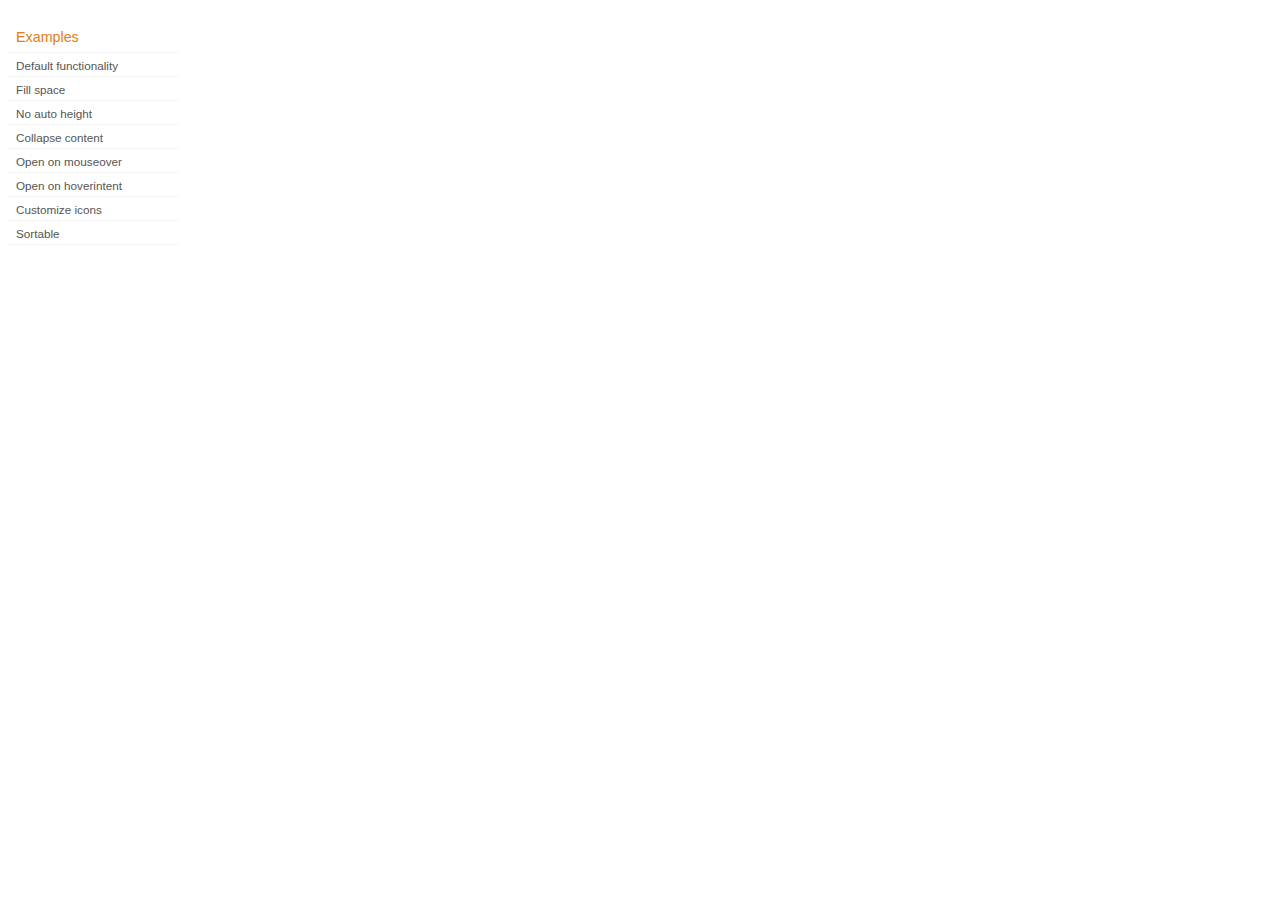
<file: src/jqueryui/development-bundle/demos/accordion/index.html>
<!DOCTYPE html>
<html lang="en">
<head>
	<meta charset="utf-8">
	<title>jQuery UI Accordion Demos</title>
	<link rel="stylesheet" href="../demos.css">
</head>
<body>

<div class="demos-nav">
	<h4>Examples</h4>
	<ul>
		<li class="demo-config-on"><a href="default.html">Default functionality</a></li>
		<li><a href="fillspace.html">Fill space</a></li>
		<li><a href="no-auto-height.html">No auto height</a></li>
		<li><a href="collapsible.html">Collapse content</a></li>
		<li><a href="mouseover.html">Open on mouseover</a></li>
		<li><a href="hoverintent.html">Open on hoverintent</a></li>
		<li><a href="custom-icons.html">Customize icons</a></li>
		<li><a href="sortable.html">Sortable</a></li>
	</ul>
</div>

</body>
</html>
</file>
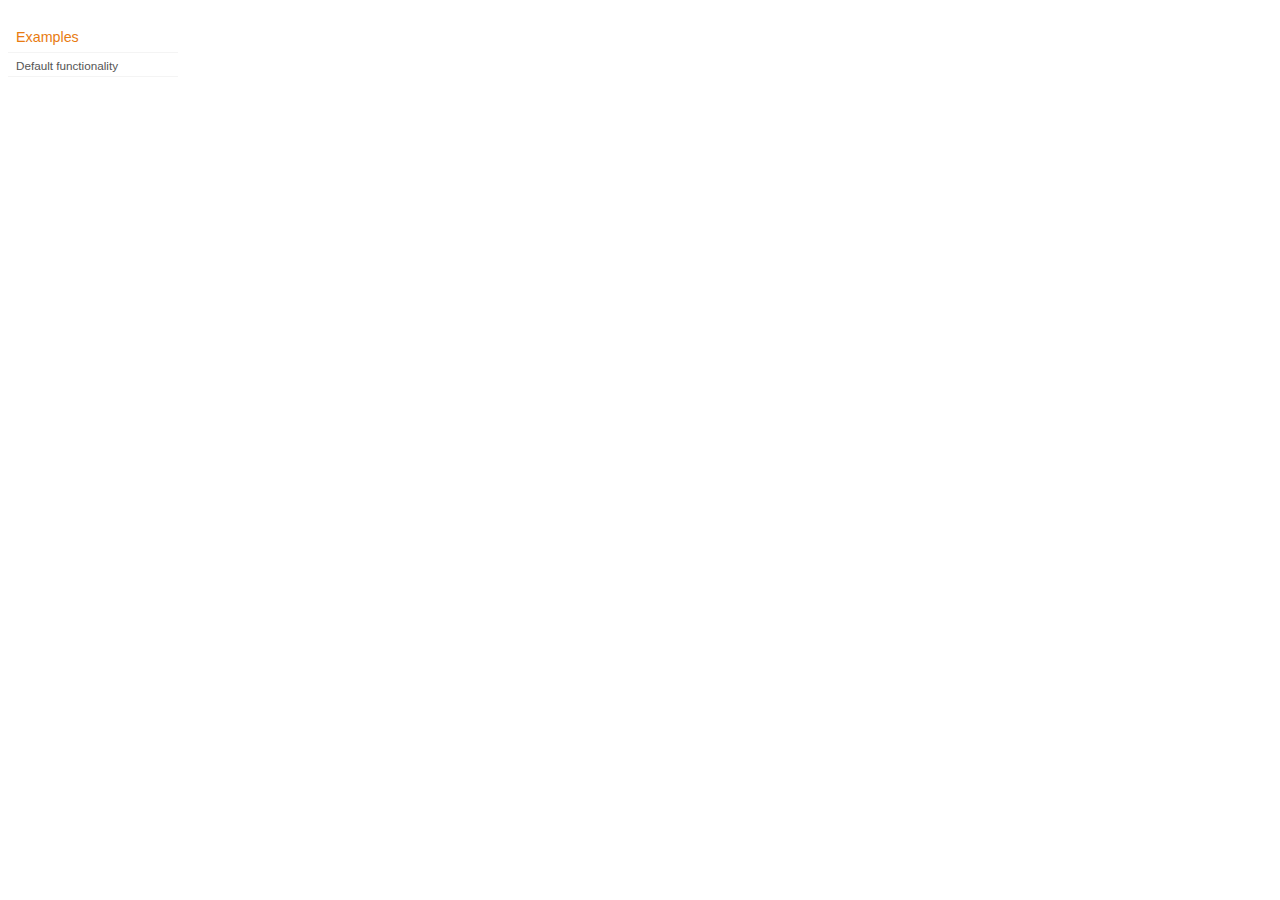
<file: src/jqueryui/development-bundle/demos/addClass/index.html>
<!DOCTYPE html>
<html lang="en">
<head>
	<meta charset="utf-8">
	<title>jQuery UI Effects Demos</title>
	<link rel="stylesheet" href="../demos.css">
</head>
<body>

<div class="demos-nav">
	<h4>Examples</h4>
	<ul>
		<li class="demo-config-on"><a href="default.html">Default functionality</a></li>
	</ul>
</div>

</body>
</html>
</file>
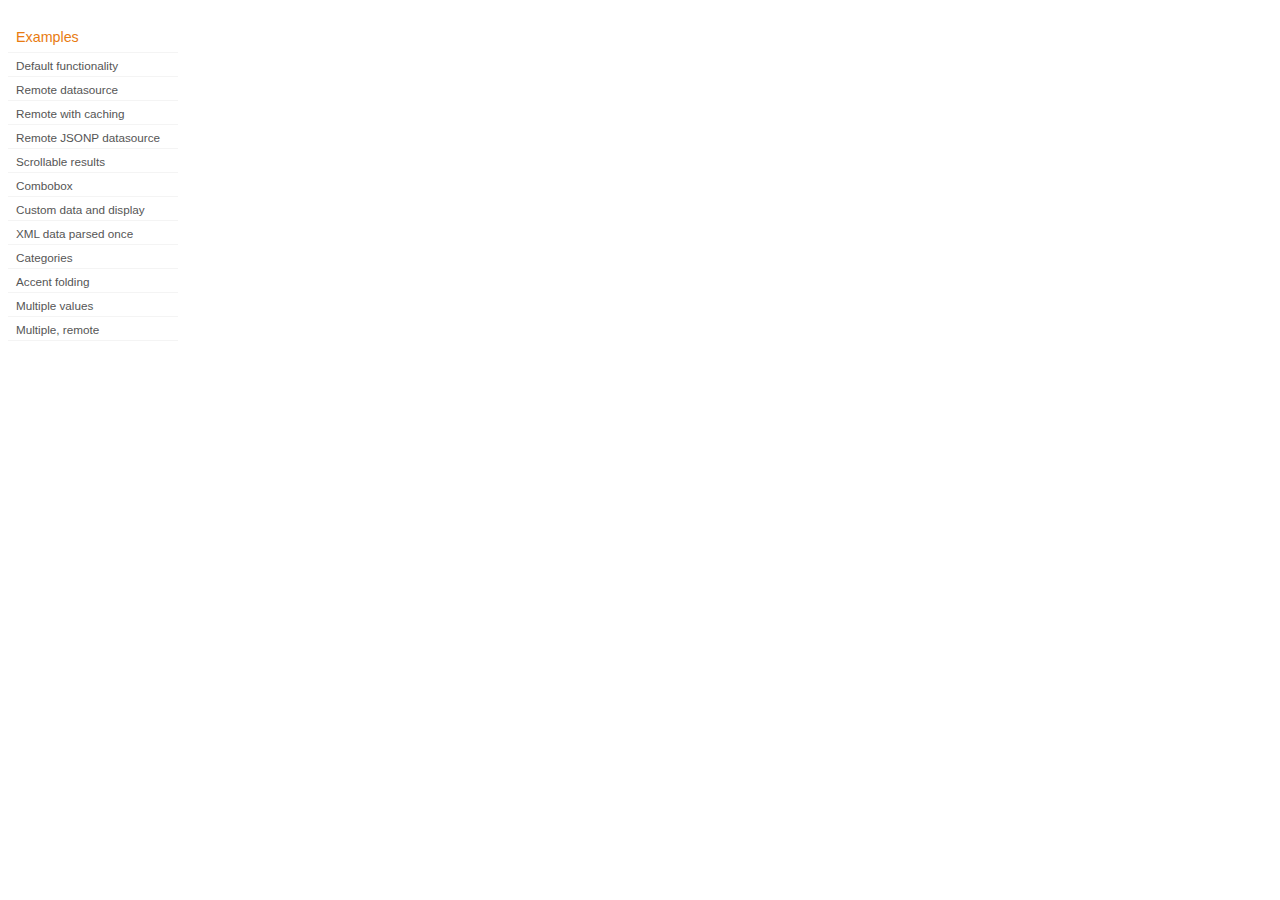
<file: src/jqueryui/development-bundle/demos/autocomplete/index.html>
<!DOCTYPE html>
<html lang="en">
<head>
	<meta charset="utf-8">
	<title>jQuery UI Autocomplete Demos</title>
	<link rel="stylesheet" href="../demos.css">
</head>
<body>
	<div class="demos-nav">
		<h4>Examples</h4>
		<ul>
			<li class="demo-config-on"><a href="default.html">Default functionality</a></li>
			<li><a href="remote.html">Remote datasource</a></li>
			<li><a href="remote-with-cache.html">Remote with caching</a></li>
			<li><a href="remote-jsonp.html">Remote JSONP datasource</a></li>
			<li><a href="maxheight.html">Scrollable results</a></li>
			<li><a href="combobox.html">Combobox</a></li>
			<li><a href="custom-data.html">Custom data and display</a></li>
			<li><a href="xml.html">XML data parsed once</a></li>
			<li><a href="categories.html">Categories</a></li>
			<li><a href="folding.html">Accent folding</a></li>
			<li><a href="multiple.html">Multiple values</a></li>
			<li><a href="multiple-remote.html">Multiple, remote</a></li>
		</ul>
	</div>
</body>
</html>
</file>
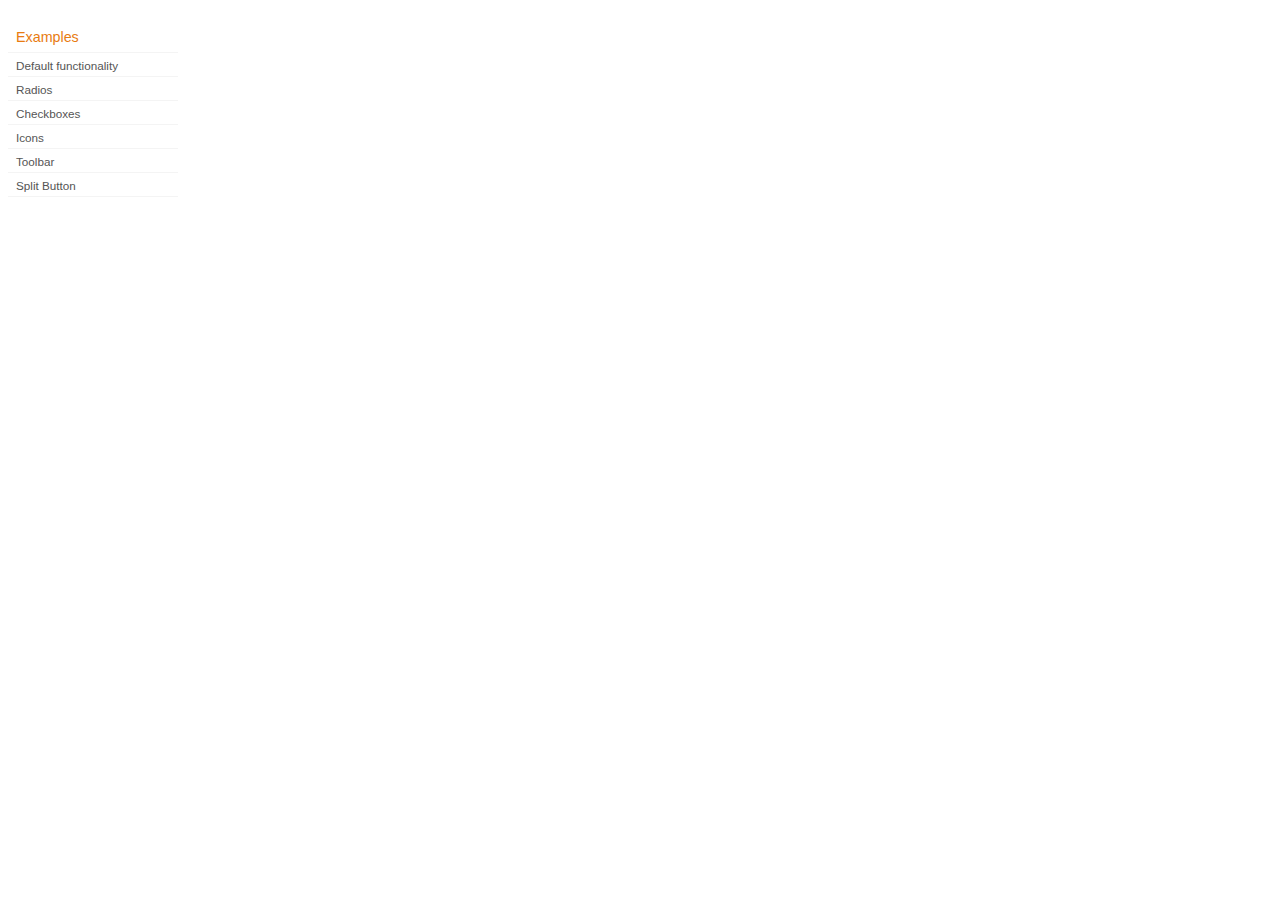
<file: src/jqueryui/development-bundle/demos/button/index.html>
<!DOCTYPE html>
<html lang="en">
<head>
	<meta charset="utf-8">
	<title>jQuery UI Button Demos</title>
	<link rel="stylesheet" href="../demos.css">
</head>
<body>

<div class="demos-nav">
	<h4>Examples</h4>
	<ul>
		<li class="demo-config-on"><a href="default.html">Default functionality</a></li>
		<li><a href="radio.html">Radios</a></li>
		<li><a href="checkbox.html">Checkboxes</a></li>
		<li><a href="icons.html">Icons</a></li>
		<li><a href="toolbar.html">Toolbar</a></li>
		<li><a href="splitbutton.html">Split Button</a></li>
	</ul>
</div>

</body>
</html>
</file>
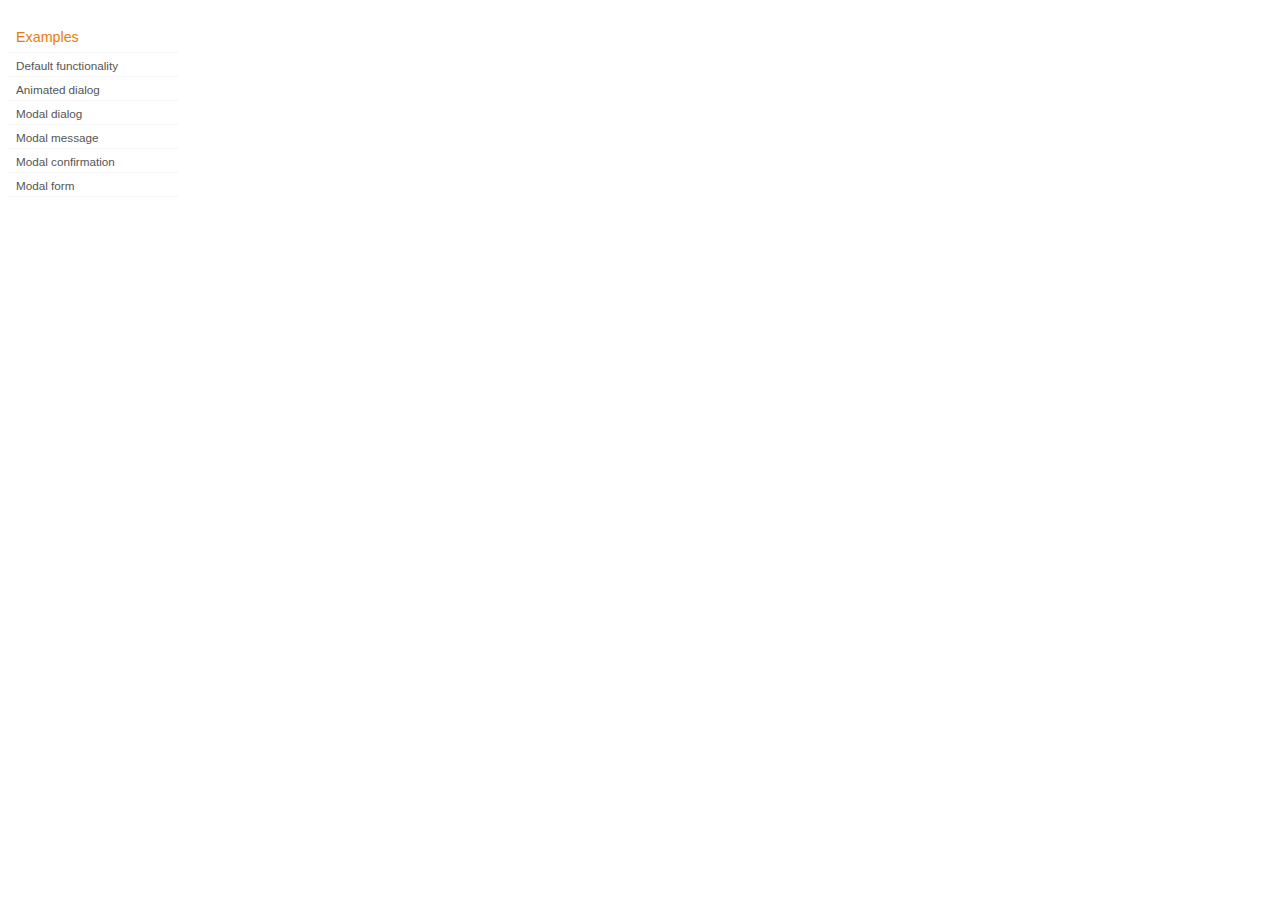
<file: src/jqueryui/development-bundle/demos/dialog/index.html>
<!DOCTYPE html>
<html lang="en">
<head>
	<meta charset="utf-8">
	<title>jQuery UI Dialog Demos</title>
	<link rel="stylesheet" href="../demos.css">
</head>
<body>

<div class="demos-nav">
	<h4>Examples</h4>
	<ul>
		<li class="demo-config-on"><a href="default.html">Default functionality</a></li>
		<li><a href="animated.html">Animated dialog</a></li>
		<li><a href="modal.html">Modal dialog</a></li>
		<li><a href="modal-message.html">Modal message</a></li>
		<li><a href="modal-confirmation.html">Modal confirmation</a></li>
		<li><a href="modal-form.html">Modal form</a></li>
	</ul>
</div>

</body>
</html>
</file>
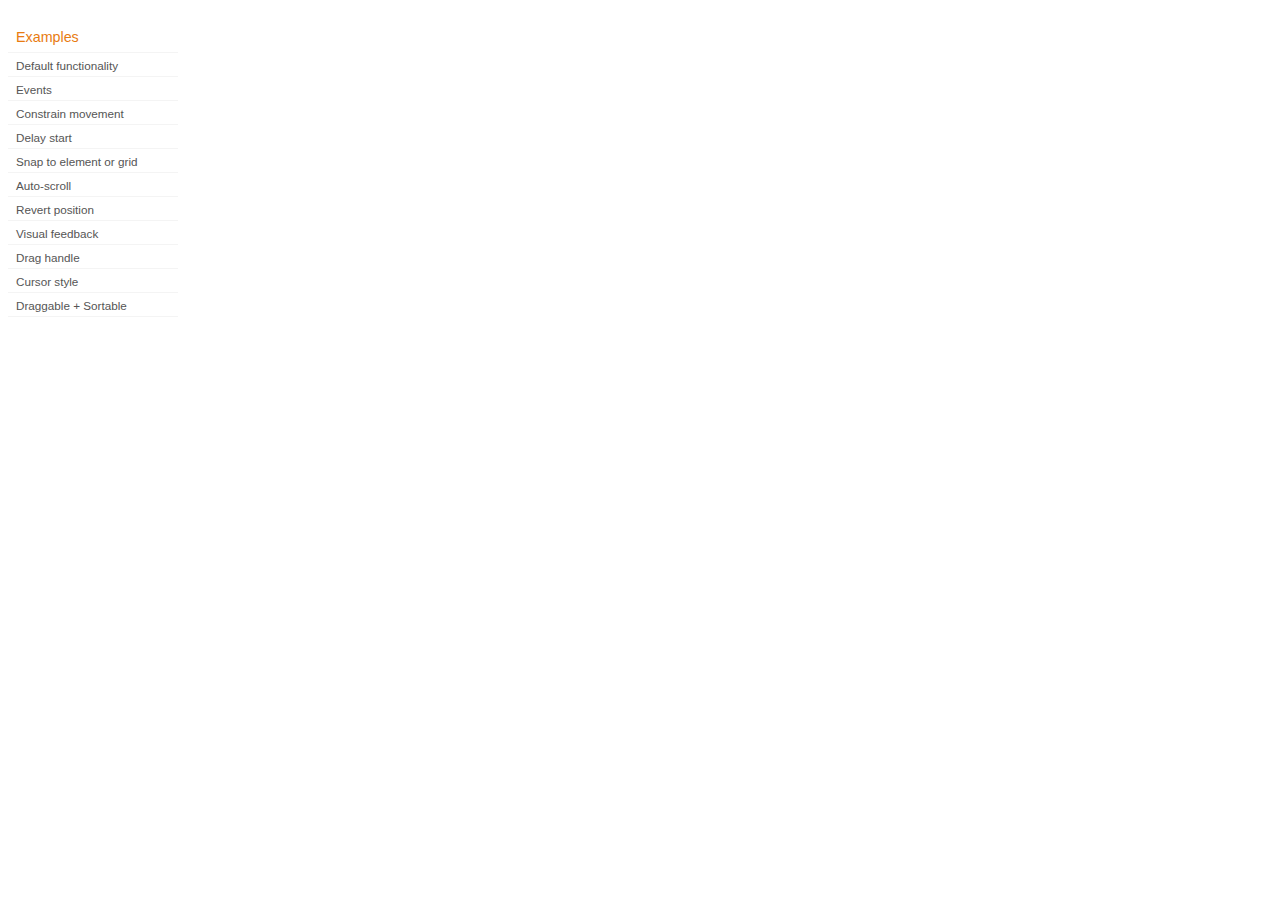
<file: src/jqueryui/development-bundle/demos/draggable/index.html>
<!DOCTYPE html>
<html lang="en">
<head>
	<meta charset="utf-8">
	<title>jQuery UI Draggable Demos</title>
	<link rel="stylesheet" href="../demos.css">
</head>
<body>

<div class="demos-nav">
	<h4>Examples</h4>
	<ul>
		<li class="demo-config-on"><a href="default.html">Default functionality</a></li>
		<li><a href="events.html">Events</a></li>
		<li><a href="constrain-movement.html">Constrain movement</a></li>
		<li><a href="delay-start.html">Delay start</a></li>
		<li><a href="snap-to.html">Snap to element or&#160;grid</a></li>
		<li><a href="scroll.html">Auto-scroll</a></li>
		<li><a href="revert.html">Revert position</a></li>
		<li><a href="visual-feedback.html">Visual feedback</a></li>
		<li><a href="handle.html">Drag handle</a></li>
		<li><a href="cursor-style.html">Cursor style</a></li>
		<li><a href="sortable.html">Draggable + Sortable</a></li>
	</ul>
</div>

</body>
</html>
</file>
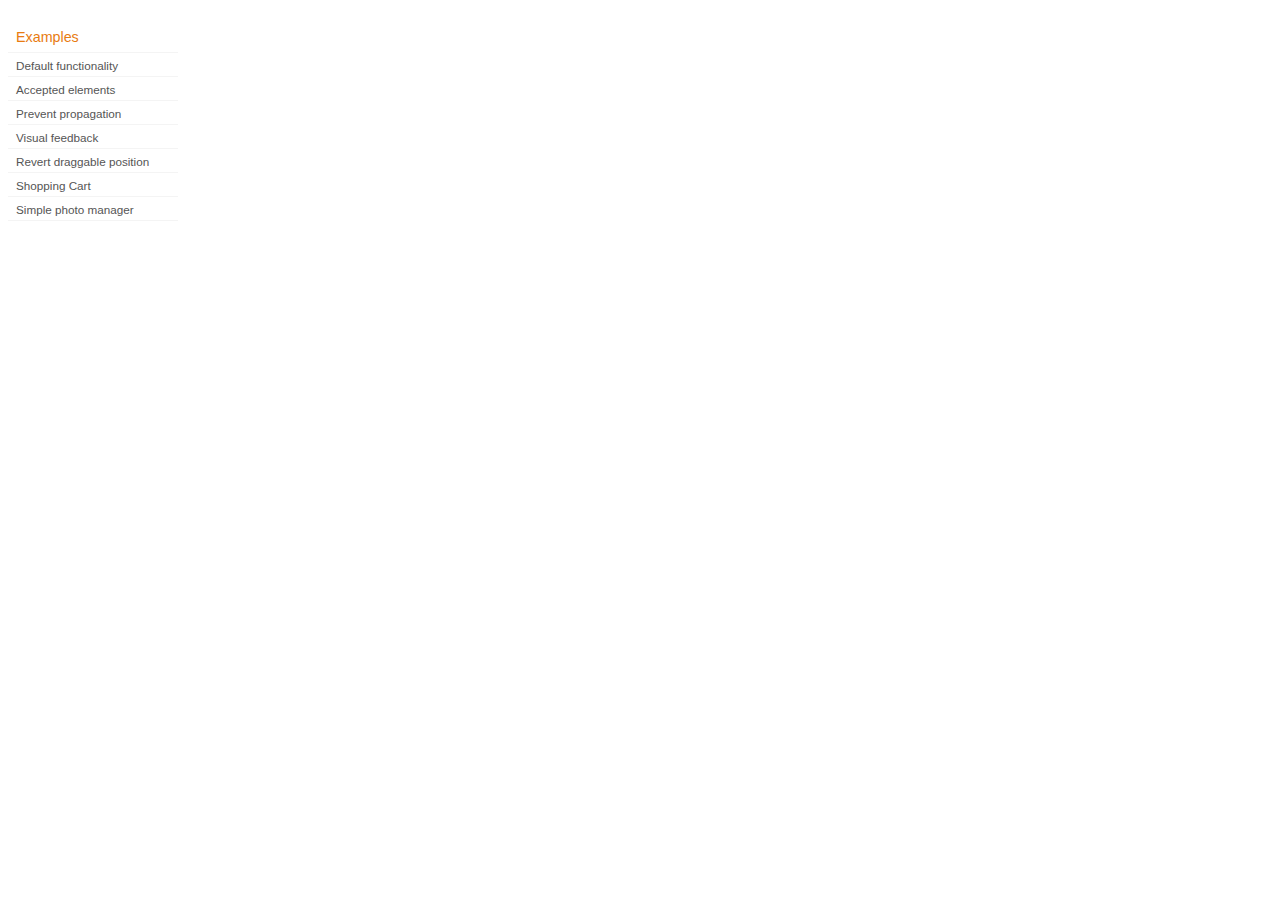
<file: src/jqueryui/development-bundle/demos/droppable/index.html>
<!DOCTYPE html>
<html lang="en">
<head>
	<meta charset="utf-8">
	<title>jQuery UI Droppable Demos</title>
	<link rel="stylesheet" href="../demos.css">
</head>
<body>

<div class="demos-nav">
	<h4>Examples</h4>
	<ul>
		<li class="demo-config-on"><a href="default.html">Default functionality</a></li>
		<li><a href="accepted-elements.html">Accepted elements</a></li>
		<li><a href="propagation.html">Prevent propagation</a></li>
		<li><a href="visual-feedback.html">Visual feedback</a></li>
		<li><a href="revert.html">Revert draggable position</a></li>
		<li><a href="shopping-cart.html">Shopping Cart</a></li>
		<li><a href="photo-manager.html">Simple photo manager</a></li>
	</ul>
</div>

</body>
</html>
</file>
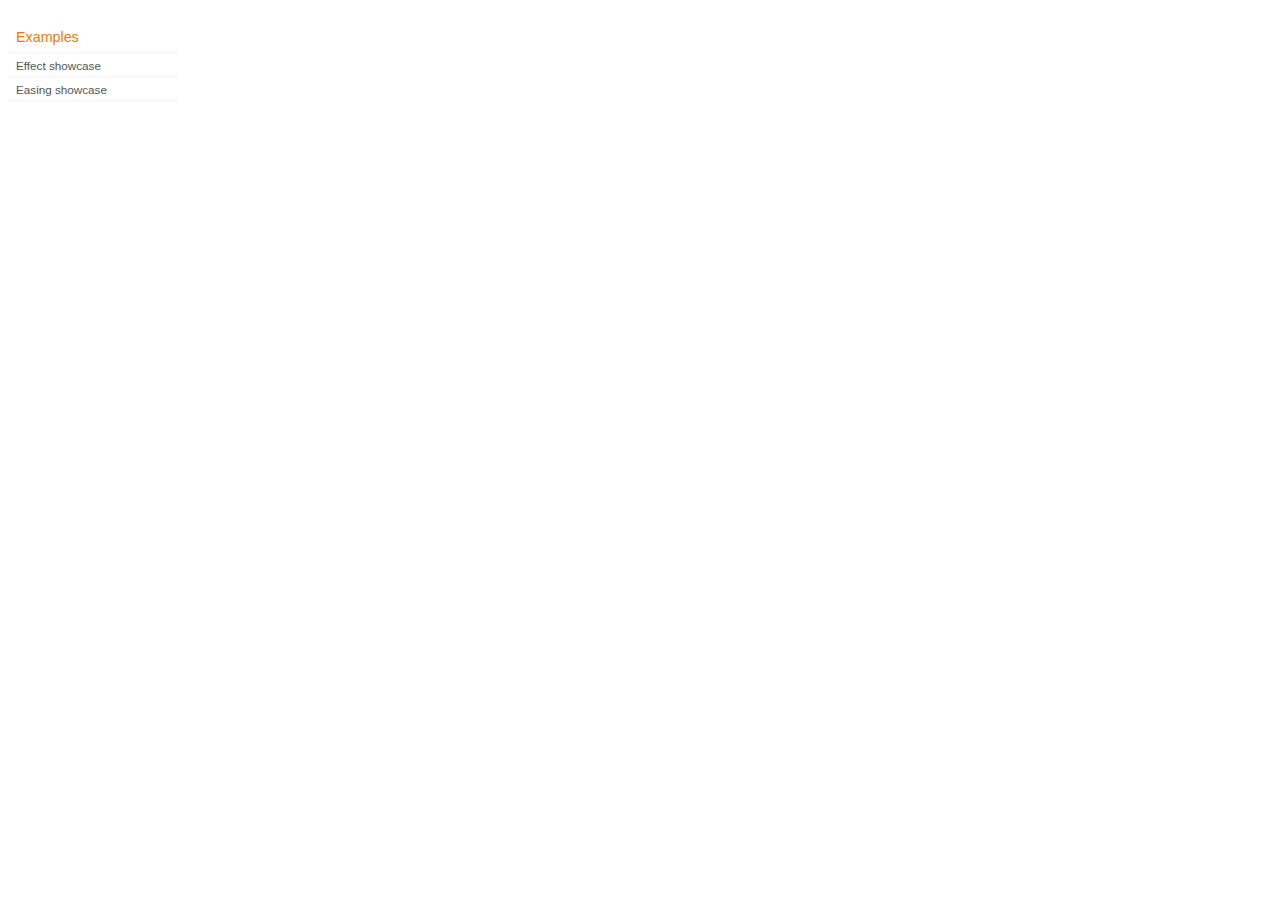
<file: src/jqueryui/development-bundle/demos/effect/index.html>
<!DOCTYPE html>
<html lang="en">
<head>
	<meta charset="utf-8">
	<title>jQuery UI Effects Demos</title>
	<link rel="stylesheet" href="../demos.css">
</head>
<body>

<div class="demos-nav">
	<h4>Examples</h4>
	<ul>
		<li class="demo-config-on"><a href="default.html">Effect showcase</a></li>
		<li><a href="easing.html">Easing showcase</a></li>
	</ul>
</div>

</body>
</html>
</file>
<file: notld/lift/static/style.css>
body {
 background-color:red; 
 font-size: 100%;

}
#button {
	-moz-box-shadow:inset 0px 1px 0px 0px #ffffff;
	-webkit-box-shadow:inset 0px 1px 0px 0px #ffffff;
	box-shadow:inset 0px 1px 0px 0px #ffffff;

	
	background: transparent url(Black_Up_Arrow.png) no-repeat center;
	border:1px solid #ab8cab;
	display:inline-block;
	color:#777777;
	font-family:arial;
	font-weight:bold;

	padding:6px 24px;
	width:100%;
	height:100%;
	text-decoration:none;
	text-shadow:1px 1px 0px #ffffff;
}
}#button:active {
	position:relative;
	top:1px;
}
</file>
<file: src/jqueryui/development-bundle/demos/demos.css>
body {
	font-size: 62.5%;
}

table {
	font-size: 1em;
}

/* Site
   -------------------------------- */

body {
	font-family: "Trebuchet MS", "Helvetica", "Arial",  "Verdana", "sans-serif";
}

/* Layout
   -------------------------------- */

.layout-grid {
	width: 960px;
}

.layout-grid td {
	vertical-align: top;
}

.layout-grid td.left-nav {
	width: 140px;
}

.layout-grid td.normal {
	border-left: 1px solid #eee;
	padding: 20px 24px;
	font-family: "Trebuchet MS", "Helvetica", "Arial",  "Verdana", "sans-serif";
}

.layout-grid td.demos {
	background: url('/images/demos_bg.jpg') no-repeat;
	height: 337px;
	overflow: hidden;
}

/* Normal
   -------------------------------- */

.normal h3,
.normal h4 {
	margin: 0;
	font-weight: normal;
}

.normal h3 {
	padding: 0 0 9px;
	font-size: 1.8em;
}

.normal h4 {
	padding-bottom: 21px;
	border-bottom: 1px dashed #999;
	font-size: 1.2em;
	font-weight: bold;
}

.normal p {
	font-size: 1.2em;
}

/* Demos */

.demos-nav, .demos-nav dt, .demos-nav dd, .demos-nav ul, .demos-nav li {
	margin: 0;
	padding: 0
}

.demos-nav {
	float: left;
	width: 170px;
	font-size: 1.3em;
}

.demos-nav dt,
.demos-nav h4 {
	margin: 0;
	padding: 0;
	font: normal 1.1em "Trebuchet MS", "Helvetica", "Arial",  "Verdana", "sans-serif";
	color: #e87b10;
}

.demos-nav dt,
.demos-nav h4 {
	margin-top: 1.5em;
	margin-bottom: 0;
	padding-left: 8px;
	padding-bottom:5px;
	line-height: 1.2em;
	border-bottom: 1px solid #F4F4F4;
}

.demos-nav dd a,
.demos-nav li a {
	border-bottom: 1px solid #F4F4F4;
	display:block;
	padding: 4px 3px 4px 8px;
	font-size: 90%;
	text-decoration: none;
	color: #555 ;
	margin:2px 0;
	height:13px;
}

.demos-nav dd a:hover,
.demos-nav dd a:focus,
.demos-nav dd a:hover,
.demos-nav dd a:focus {
	background: #f3f3f3;
	color:#000;
	-moz-border-radius: 5px; -webkit-border-radius: 5px;
}
 .demos-nav dd a.selected {
	background: #555;
	color:#ffffff;
	-moz-border-radius: 5px; -webkit-border-radius: 5px;
}


/* new styles for demo pages, added by Filament 12.29.08
eventually we should convert the font sizes to ems -- using px for now to minimize style conflicts
*/

.normal h3.demo-header { font-size:32px; padding:0 0 5px; border-bottom:1px solid #eee; text-transform: capitalize; }
.normal h4.demo-subheader { font-size:10px; text-transform: uppercase; color:#999; padding:8px 0 3px; border:0; margin:0; }
.normal a:link,
.normal a:visited { color:#1b75bb; text-decoration:none; }
.normal a:hover,
.normal a:active { color:#0b559b; }

#demo-config { padding:20px 0 0; }

#demo-frame { float:left; width:540px; height:380px; border:1px solid #ddd; overflow: auto; position: relative; }
#demo-frame h3, #demo-frame h4 { padding: 0; font-weight: bold; font-size: 1em; }

#demo-config-menu { float:right; width:180px;  }
#demo-config-menu h4 { font-size:13px; color:#666; font-weight:normal; border:0; padding-left:18px; }

#demo-config-menu ul { list-style: none; padding: 0; margin: 0; }

#demo-config-menu li { font-size:12px; padding:0 0 0 10px; margin:3px 0; zoom: 1; }

#demo-config-menu li a:link,
#demo-config-menu li a:visited { display:block; padding:1px 8px 4px; border-bottom:1px dotted #b3b3b3; }
* html #demo-config-menu li a:link,
* html #demo-config-menu li a:visited { padding:1px 8px 2px; }
#demo-config-menu li a:hover,
#demo-config-menu li a:active { background-color:#f6f6f6; }

#demo-config-menu li.demo-config-on { background: url(images/demo-config-on-tile.gif) repeat-x left center; }

#demo-config-menu li.demo-config-on a:link,
#demo-config-menu li.demo-config-on a:visited,
#demo-config-menu li.demo-config-on a:hover,
#demo-config-menu li.demo-config-on a:active { background: url(images/demo-config-on.gif) no-repeat left; padding-left:18px; color:#fff; border:0; margin-left:-10px; margin-top: 0px; margin-bottom: 0px; }

#demo-source, #demo-notes {
	clear: both;
	padding: 20px 0 0;
	font-size: 1.3em;
}

#demo-notes { width:520px; color:#333; font-size: 1em; }
#demo-notes p code, .demo-description p code { padding: 0; font-weight: bold; }
#demo-source pre, #demo-source code { padding: 0; }
code, pre { padding:8px 0 8px 20px ; font-size: 1.2em; line-height:130%;  }

#demo-source a:link,
#demo-source a:visited,
#demo-source a:hover,
#demo-source a:active { font-size:12px; padding-left:13px; background-position: left center; background-repeat: no-repeat; }

#demo-source a.source-open:link,
#demo-source a.source-open:visited,
#demo-source a.source-open:hover,
#demo-source a.source-open:active { background-image: url(images/demo-spindown-open.gif); }

#demo-source a.source-closed:link,
#demo-source a.source-closed:visited,
#demo-source a.source-closed:hover,
#demo-source a.source-closed:active { background-image: url(images/demo-spindown-closed.gif); }

div.demo {
	padding:12px;
	font-family: "Trebuchet MS", "Arial", "Helvetica", "Verdana", "sans-serif";
}

div.demo h3.docs { clear:left; font-size:12px; font-weight:normal; padding:0 0 1em; margin:0; }

div.demo-description {
	clear:both;
	padding:12px;
	font-family: "Trebuchet MS", "Arial", "Helvetica", "Verdana", "sans-serif";
	font-size: 1.3em;
	line-height: 1.4em;
}

.ui-draggable, .ui-droppable {
	background-position: top left;
}

.left-nav .demos-nav {
	padding-right: 10px;
}

#demo-link { font-size:11px;  padding-top: 6px; clear: both; overflow: hidden; }
#demo-link a span.ui-icon { float:left; margin-right:3px; }

/* Component containers
----------------------------------*/
#widget-docs .ui-widget { font-family: Trebuchet MS,Verdana,Arial,sans-serif; font-size: 1em; }
#widget-docs .ui-widget input, #widget-docs .ui-widget select, #widget-docs .ui-widget textarea, #widget-docs .ui-widget button { font-family: Trebuchet MS,Verdana,Arial,sans-serif; font-size: 1em; }
#widget-docs .ui-widget-header { border: 1px solid #ffffff; background: #464646 url(images/464646_40x100_textures_01_flat_100.png) 50% 50% repeat-x; color: #ffffff; font-weight: bold; }
#widget-docs .ui-widget-header a { color: #ffffff; }
#widget-docs .ui-widget-content { border: 1px solid #ffffff; background: #ffffff url(images/ffffff_40x100_textures_01_flat_75.png) 50% 50% repeat-x; color: #222222; }
#widget-docs .ui-widget-content a { color: #222222; }

/* Interaction states
----------------------------------*/
#widget-docs .ui-state-default, #widget-docs .ui-widget-content #widget-docs .ui-state-default { border: 1px solid #666666; background: #555555 url(images/555555_40x100_textures_03_highlight_soft_75.png) 50% 50% repeat-x; font-weight: normal; color: #ffffff; outline: none; }
#widget-docs .ui-state-default a { color: #ffffff; text-decoration: none; outline: none; }
#widget-docs .ui-state-hover, #widget-docs .ui-widget-content #widget-docs .ui-state-hover, #widget-docs .ui-state-focus, #widget-docs .ui-widget-content #widget-docs .ui-state-focus { border: 1px solid #666666; background: #444444 url(images/444444_40x100_textures_03_highlight_soft_60.png) 50% 50% repeat-x; font-weight: normal; color: #ffffff; outline: none; }
#widget-docs .ui-state-hover a { color: #ffffff; text-decoration: none; outline: none; }
#widget-docs .ui-state-active, #widget-docs .ui-widget-content #widget-docs .ui-state-active { border: 1px solid #666666; background: #ffffff url(images/ffffff_40x100_textures_01_flat_65.png) 50% 50% repeat-x; font-weight: normal; color: #F6921E; outline: none; }
#widget-docs .ui-state-active a { color: #F6921E; outline: none; text-decoration: none; }

/* Interaction Cues
----------------------------------*/
#widget-docs .ui-state-highlight, #widget-docs .ui-widget-content #widget-docs .ui-state-highlight {border: 1px solid #fcefa1; background: #fbf9ee url(images/fbf9ee_40x100_textures_02_glass_55.png) 50% 50% repeat-x; color: #363636; }
#widget-docs .ui-state-error, #widget-docs .ui-widget-content #widget-docs .ui-state-error {border: 1px solid #cd0a0a; background: #fef1ec url(images/fef1ec_40x100_textures_05_inset_soft_95.png) 50% bottom repeat-x; color: #cd0a0a; }
#widget-docs .ui-state-error-text, #widget-docs .ui-widget-content #widget-docs .ui-state-error-text { color: #cd0a0a; }
#widget-docs .ui-state-disabled, #widget-docs .ui-widget-content #widget-docs .ui-state-disabled { opacity: .35; filter:Alpha(Opacity=35); background-image: none; }
#widget-docs .ui-priority-primary, #widget-docs .ui-widget-content #widget-docs .ui-priority-primary { font-weight: bold; }
#widget-docs .ui-priority-secondary, #widget-docs .ui-widget-content #widget-docs .ui-priority-secondary { opacity: .7; filter:Alpha(Opacity=70); font-weight: normal; }

/* Icons
----------------------------------*/

/* states and images */
#demo-frame-wrapper .ui-icon, #widget-docs .ui-icon { width: 16px; height: 16px; background-image: url(images/222222_256x240_icons_icons.png); }
#widget-docs .ui-widget-content .ui-icon {background-image: url(images/222222_256x240_icons_icons.png); }
#widget-docs .ui-widget-header .ui-icon {background-image: url(images/222222_256x240_icons_icons.png); }
#widget-docs .ui-state-default .ui-icon { background-image: url(images/888888_256x240_icons_icons.png); }
#widget-docs .ui-state-hover .ui-icon, #widget-docs .ui-state-focus .ui-icon {background-image: url(images/454545_256x240_icons_icons.png); }
#widget-docs .ui-state-active .ui-icon {background-image: url(images/454545_256x240_icons_icons.png); }
#widget-docs .ui-state-highlight .ui-icon {background-image: url(images/2e83ff_256x240_icons_icons.png); }
#widget-docs .ui-state-error .ui-icon, #widget-docs .ui-state-error-text .ui-icon {background-image: url(images/cd0a0a_256x240_icons_icons.png); }


/* Misc visuals
----------------------------------*/

/* Corner radius */
#widget-docs .ui-corner-tl { -moz-border-radius-topleft: 4px; -webkit-border-top-left-radius: 4px; }
#widget-docs .ui-corner-tr { -moz-border-radius-topright: 4px; -webkit-border-top-right-radius: 4px; }
#widget-docs .ui-corner-bl { -moz-border-radius-bottomleft: 4px; -webkit-border-bottom-left-radius: 4px; }
#widget-docs .ui-corner-br { -moz-border-radius-bottomright: 4px; -webkit-border-bottom-right-radius: 4px; }
#widget-docs .ui-corner-top { -moz-border-radius-topleft: 4px; -webkit-border-top-left-radius: 4px; -moz-border-radius-topright: 4px; -webkit-border-top-right-radius: 4px; }
#widget-docs .ui-corner-bottom { -moz-border-radius-bottomleft: 4px; -webkit-border-bottom-left-radius: 4px; -moz-border-radius-bottomright: 4px; -webkit-border-bottom-right-radius: 4px; }
#widget-docs .ui-corner-right {  -moz-border-radius-topright: 4px; -webkit-border-top-right-radius: 4px; -moz-border-radius-bottomright: 4px; -webkit-border-bottom-right-radius: 4px; }
#widget-docs .ui-corner-left { -moz-border-radius-topleft: 4px; -webkit-border-top-left-radius: 4px; -moz-border-radius-bottomleft: 4px; -webkit-border-bottom-left-radius: 4px; }
#widget-docs .ui-corner-all { -moz-border-radius: 4px; -webkit-border-radius: 4px; }

/* Overlays */
#widget-docs .ui-widget-overlay { background: #aaaaaa url(images/aaaaaa_40x100_textures_01_flat_0.png) 50% 50% repeat-x; opacity: .30;filter:Alpha(Opacity=30); }
#widget-docs .ui-widget-shadow { margin: -8px 0 0 -8px; padding: 8px; background: #aaaaaa url(images/aaaaaa_40x100_textures_01_flat_0.png) 50% 50% repeat-x; opacity: .30;filter:Alpha(Opacity=30); -moz-border-radius: 8px; -webkit-border-radius: 8px; }

/*
----------------------------------*/

#widget-docs { margin:20px 0 0; border: none; }

#widget-docs h2, #widget-docs h3, #widget-docs h4, #widget-docs p, #widget-docs ul, #widget-docs code { margin:0; padding:0; }
#widget-docs code { display:block; color:#444; font-size:.9em; margin:0 0 1em; }
#widget-docs code strong { color:#000; }
#widget-docs p { margin:0 3em 1.2em 0; }
#widget-docs p.intro { font-size:13px; color:#666; line-height:1.3; }
#widget-docs ul { list-style-type: none; }

#widget-docs h2 { font-size:16px; margin:1.2em 0 .5em; }
#widget-docs h3 { font-size:14px; color:#e6820E; margin:1.5em 0 .5em; }
.normal #widget-docs h4 { font-size:12px; color:#000; border:0; margin:0 0 .5em; }

#docs-overview-main { width:400px; }
#docs-overview-sidebar { float:right; width:200px; }
#docs-overview-sidebar a span { color:#666; }
#widget-docs #docs-overview-main p { margin-right:0; }
#widget-docs #docs-overview-sidebar h4 { padding-left:0; }

.docs-list-header { float:left; width:100%; margin:10px 0 0; border-bottom:1px solid #eee; }
#widget-docs .docs-list-header h2 { float:left; margin:0; }
#widget-docs .docs-list-header p { float:right; margin:5px 0; font-size:11px; }

.docs-list { float:left; width:100%; padding:0 0 10px; }
.docs-list .param-header { float:left; clear:left; width:100%; padding:8px 0; border-top:1px solid #eee; }
#widget-docs .param-header h3, #widget-docs .param-header p { margin:0; float:left; }
#widget-docs .param-header h3 { width:50%; }
#widget-docs .param-header h3 span { background: url(images/demo-spindown-closed.gif) no-repeat left; padding-left:13px; }
#widget-docs .param-open .param-header h3 span { background: url(images/demo-spindown-open.gif) no-repeat left; }
#widget-docs .param-header p { width:24%; }
#widget-docs .param-header p.param-type span { background: url(images/icon-docs-info.gif) no-repeat left; cursor:pointer; border-bottom:1px dashed #ccc; padding-left:15px; }

.param-details { padding-left:13px; }
.param-args { margin:0 0 1.5em; border-top:1px dotted #ccc;}
.param-args td { padding:3px 30px 3px 5px; border-bottom:1px dotted #ccc;  }


/* overrides for ui-tab styles */
#widget-docs ul.ui-tabs-nav { padding:0 0 0 8px; }
#widget-docs .ui-tabs-nav li { margin:5px 5px 0 0; }

#widget-docs .ui-tabs-nav li a:link,
#widget-docs .ui-tabs-nav li a:visited,
#widget-docs .ui-tabs-nav li a:hover,
#widget-docs .ui-tabs-nav li a:active { font-size:14px; padding:4px 1.2em 3px; color:#fff; }

#widget-docs .ui-tabs-nav li.ui-tabs-selected a:link,
#widget-docs .ui-tabs-nav li.ui-tabs-selected a:visited,
#widget-docs .ui-tabs-nav li.ui-tabs-selected a:hover,
#widget-docs .ui-tabs-nav li.ui-tabs-selected a:active { color:#e6820E; }

#widget-docs .ui-tabs-panel { padding:20px 9px; font-size:12px; line-height:1.4; color:#000; }

#widget-docs .ui-widget-content a:link,
#widget-docs .ui-widget-content a:visited { color:#1b75bb; text-decoration:none; }
#widget-docs .ui-widget-content a:hover,
#widget-docs .ui-widget-content a:active { color:#0b559b; }
</file>
